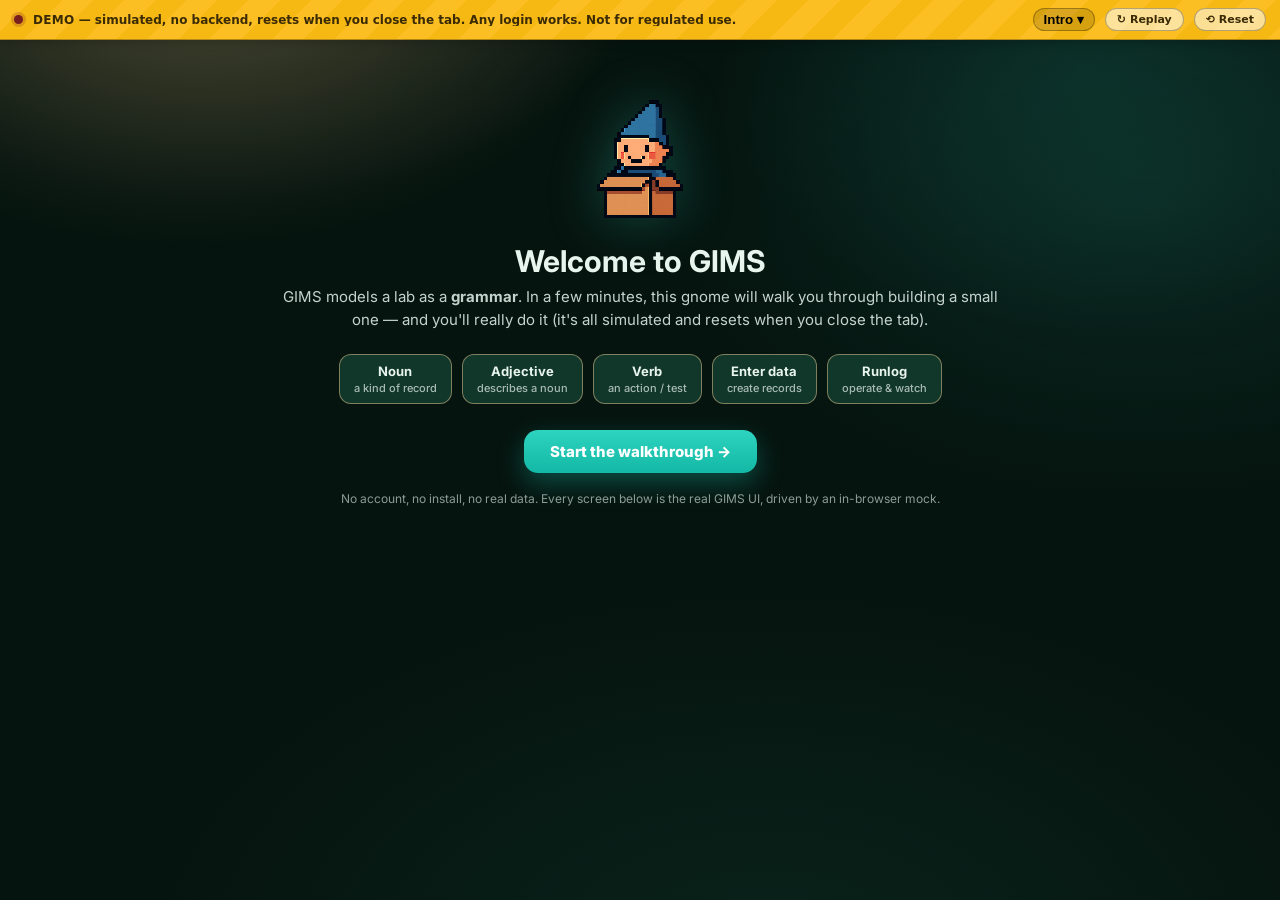
<file: index.html>
<!doctype html>
<html lang="en">
<head>
  <meta charset="utf-8" />
  <meta name="viewport" content="width=device-width, initial-scale=1" />
  <title>GIMS · Getting Started</title>
  <link rel="icon" href="/static/images/gnome.png" />
  <link rel="stylesheet" href="/static/styles/watery.css" />
  <link rel="stylesheet" href="/static/styles/components.css" />
  <link rel="stylesheet" href="/tutorial/demo.css" />
  <style>
    body { min-height: 100vh; }
    .gs-hero { max-width: 760px; margin: 6vh auto 0; padding: 0 20px; text-align: center; }
    .gs-gnome { width: 132px; height: 132px; image-rendering: pixelated;
      filter: drop-shadow(0 0 26px rgba(45, 212, 191, 0.28)); animation: gs-bob 3.6s ease-in-out infinite; }
    @keyframes gs-bob { 0%, 100% { transform: translateY(0); } 50% { transform: translateY(-7px); } }
    .gs-hero h1 { font-size: 30px; margin: 14px 0 6px; }
    .gs-hero p.lead { font-size: 15px; opacity: 0.85; line-height: 1.55; }
    .gs-grammar { display: flex; flex-wrap: wrap; gap: 10px; justify-content: center; margin: 22px 0 6px; }
    .gs-pos { padding: 8px 14px; border-radius: 12px; border: 1px solid var(--card-edge, rgba(216,189,138,.45));
      background: var(--card, rgba(255,255,255,.04)); font-weight: 700; font-size: 13px; }
    .gs-pos small { display: block; font-weight: 500; opacity: 0.7; font-size: 11px; margin-top: 2px; }
    .gs-start { margin-top: 26px; }
    .gs-start a { display: inline-block; padding: 12px 26px; border-radius: 14px; font-weight: 800; font-size: 15px;
      color: #fff; text-decoration: none; background: linear-gradient(180deg, #2dd4bf, #14b8a6);
      box-shadow: 0 10px 26px rgba(20, 184, 166, 0.35); }
    .gs-start a:hover { filter: brightness(1.06); }
    .gs-fine { margin-top: 18px; font-size: 12px; opacity: 0.6; }
  </style>
</head>
<body class="watery-bg" data-page="welcome">
  <div class="gs-hero">
    <img class="gs-gnome" src="/static/images/gnome.png" alt="GIMS gnome" />
    <h1>Welcome to GIMS</h1>
    <p class="lead">GIMS models a lab as a <b>grammar</b>. In a few minutes, this gnome will walk you
      through building a small one — and you'll really do it (it's all simulated and resets when you
      close the tab).</p>
    <div class="gs-grammar">
      <span class="gs-pos">Noun<small>a kind of record</small></span>
      <span class="gs-pos">Adjective<small>describes a noun</small></span>
      <span class="gs-pos">Verb<small>an action / test</small></span>
      <span class="gs-pos">Enter data<small>create records</small></span>
      <span class="gs-pos">Runlog<small>operate &amp; watch</small></span>
    </div>
    <div class="gs-start">
      <a href="/pages/noun_configure.html">Start the walkthrough →</a>
    </div>
    <p class="gs-fine">No account, no install, no real data. Every screen below is the real GIMS UI,
      driven by an in-browser mock.</p>
  </div>

  <div class="toasts" aria-live="polite" aria-atomic="true"></div>
  <script src="/mock/gims-mock.js"></script>
  <script defer src="/tutorial/chapters.js"></script>
</body>
</html>
</file>
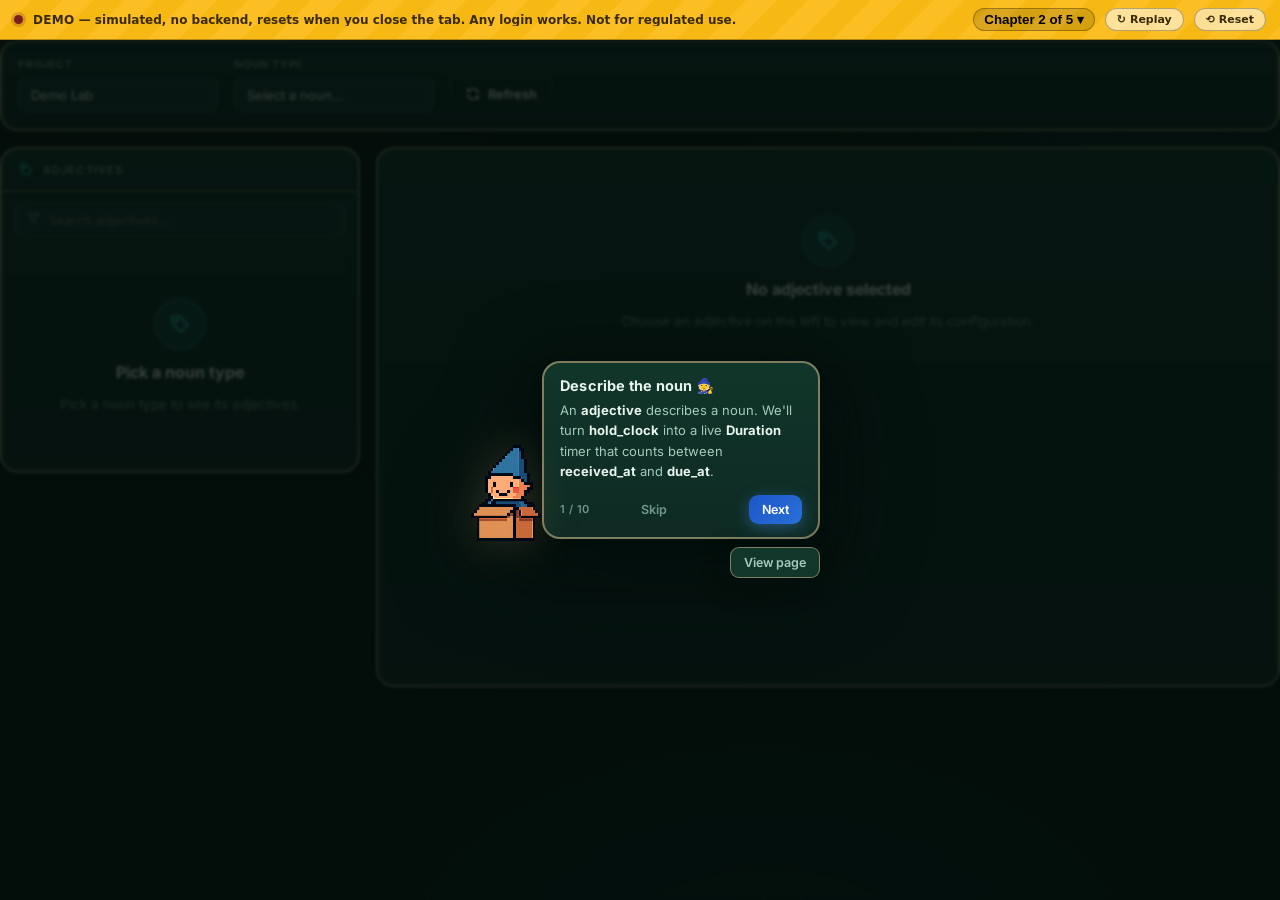
<file: pages/adjective_editor.html>
<!doctype html>
<html lang="en">
<head>
  <meta charset="utf-8" />
  <meta name="viewport" content="width=device-width, initial-scale=1" />
  <title>Add an Adjective · GIMS Getting Started</title>
  <link rel="icon" href="/static/images/gnome.png" />
  <link rel="stylesheet" href="/static/styles/watery.css" />
  <link rel="stylesheet" href="/static/styles/shell.css" />
  <link rel="stylesheet" href="/static/styles/components.css" />
  <link rel="stylesheet" href="/static/styles/adjective_editor.css" />
  <link rel="stylesheet" href="/static/lib/tour.css" />
  <link rel="stylesheet" href="/tutorial/demo.css" />
</head>
<body class="watery-bg is-authed" data-page="adjective_editor">
  <main class="shell-content" id="gims-content">
    <div id="adjective-root"></div>
  </main>
  <div id="tooltip" class="tooltip"></div>
  <div class="toasts" aria-live="polite" aria-atomic="true"></div>

  <script src="/mock/gims-mock.js"></script>
  <script defer src="/static/lib/vendor.js"></script>
  <script defer src="/static/lib/adjective_editor.js"></script>
  <script defer src="/static/lib/tour.js"></script>
  <script defer src="/tutorial/chapters.js"></script>
</body>
</html>
</file>
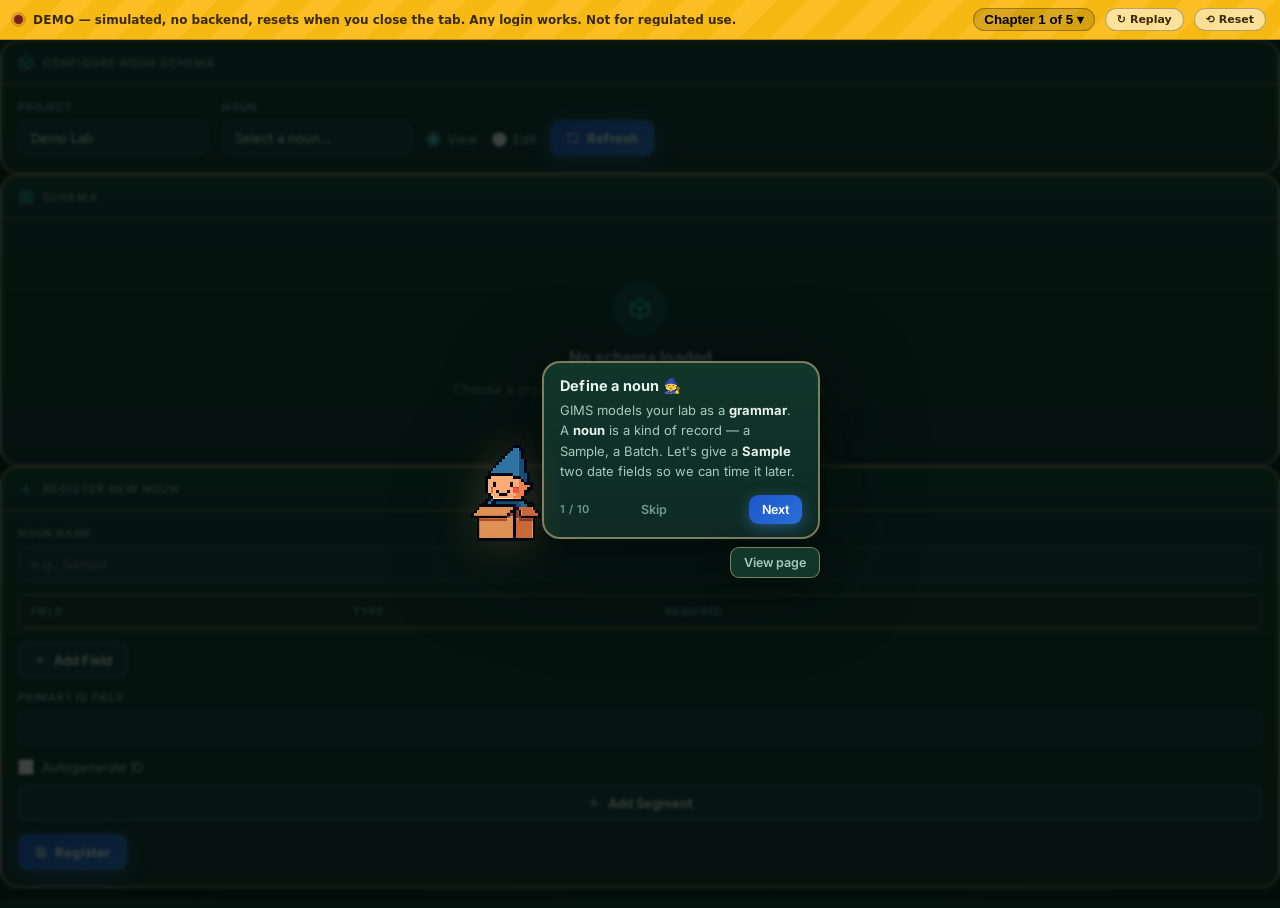
<file: pages/noun_configure.html>
<!doctype html>
<html lang="en">
<head>
  <meta charset="utf-8" />
  <meta name="viewport" content="width=device-width, initial-scale=1" />
  <title>Define a Noun · GIMS Getting Started</title>
  <link rel="icon" href="/static/images/gnome.png" />
  <link rel="stylesheet" href="/static/styles/watery.css" />
  <link rel="stylesheet" href="/static/styles/shell.css" />
  <link rel="stylesheet" href="/static/styles/components.css" />
  <link rel="stylesheet" href="/static/styles/noun_configure.css" />
  <link rel="stylesheet" href="/static/lib/tour.css" />
  <link rel="stylesheet" href="/tutorial/demo.css" />
</head>
<body class="watery-bg is-authed" data-page="noun_configure">
  <main class="shell-content" id="gims-content">
    <div id="noun-configure-root"></div>
  </main>
  <div id="tooltip" class="tooltip"></div>
  <div class="toasts" aria-live="polite" aria-atomic="true"></div>

  <!-- mock seam + GIMS stub FIRST (plain script: runs before the deferred bundles) -->
  <script src="/mock/gims-mock.js"></script>
  <!-- real GIMS bundles, prebuilt + committed -->
  <script defer src="/static/lib/vendor.js"></script>
  <script defer src="/static/lib/noun_configure.js"></script>
  <script defer src="/static/lib/tour.js"></script>
  <!-- onboarding banner + gnome chapter tour -->
  <script defer src="/tutorial/chapters.js"></script>
</body>
</html>
</file>
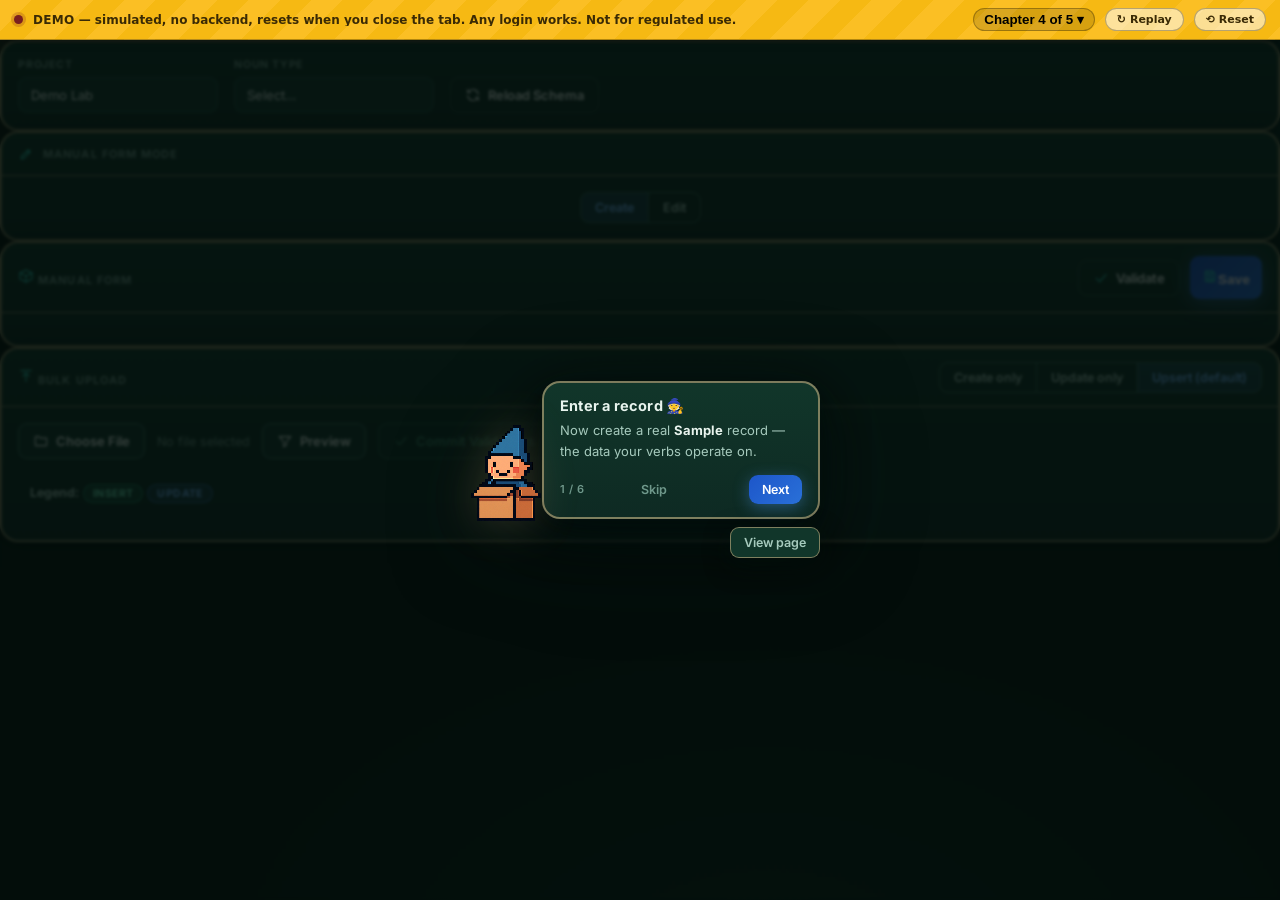
<file: pages/noun_workbench.html>
<!doctype html>
<html lang="en">
<head>
  <meta charset="utf-8" />
  <meta name="viewport" content="width=device-width, initial-scale=1" />
  <title>Enter Data · GIMS Getting Started</title>
  <link rel="icon" href="/static/images/gnome.png" />
  <link rel="stylesheet" href="/static/styles/watery.css" />
  <link rel="stylesheet" href="/static/styles/shell.css" />
  <link rel="stylesheet" href="/static/styles/components.css" />
  <link rel="stylesheet" href="/static/styles/noun_workbench.css" />
  <link rel="stylesheet" href="/static/lib/tour.css" />
  <link rel="stylesheet" href="/tutorial/demo.css" />
</head>
<body class="watery-bg is-authed" data-page="noun_workbench">
  <main class="shell-content" id="gims-content">
    <div id="noun-workbench-root"></div>
  </main>
  <div id="tooltip" class="tooltip"></div>
  <div class="toasts" aria-live="polite" aria-atomic="true"></div>

  <script src="/mock/gims-mock.js"></script>
  <script defer src="/static/lib/vendor.js"></script>
  <script defer src="/static/lib/noun_workbench.js"></script>
  <script defer src="/static/lib/tour.js"></script>
  <script defer src="/tutorial/chapters.js"></script>
</body>
</html>
</file>
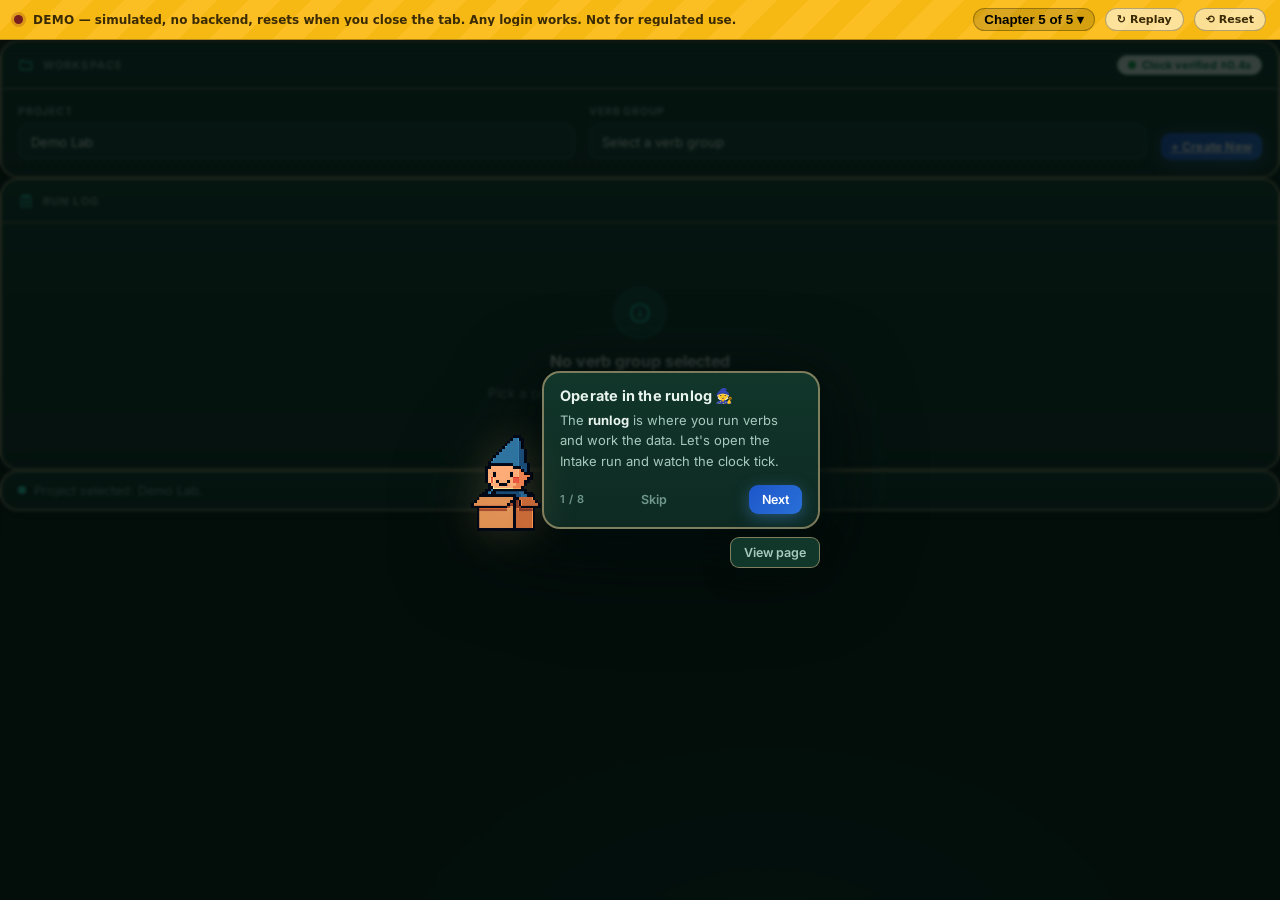
<file: pages/runlog_workbench.html>
<!doctype html>
<html lang="en">
<head>
  <meta charset="utf-8" />
  <meta name="viewport" content="width=device-width, initial-scale=1" />
  <title>Runlog · GIMS Getting Started</title>
  <link rel="icon" href="/static/images/gnome.png" />
  <link rel="stylesheet" href="/static/lib/glide-vendor.css" />
  <link rel="stylesheet" href="/static/styles/watery.css" />
  <link rel="stylesheet" href="/static/styles/shell.css" />
  <link rel="stylesheet" href="/static/styles/components.css" />
  <link rel="stylesheet" href="/static/styles/runlog_workbench.css" />
  <link rel="stylesheet" href="/static/lib/tour.css" />
  <link rel="stylesheet" href="/tutorial/demo.css" />
</head>
<body class="watery-bg is-authed" data-page="runlog_workbench">
  <main class="shell-content" id="gims-content">
    <div id="runlog-root"></div>
  </main>
  <div id="portal"></div>
  <div id="tooltip" class="tooltip"></div>
  <div class="toasts" aria-live="polite" aria-atomic="true"></div>

  <script src="/mock/gims-mock.js"></script>
  <script defer src="/static/lib/vendor.js"></script>
  <script defer src="/static/lib/glide-vendor.js"></script>
  <script defer src="/static/lib/runlog_workbench.js"></script>
  <script defer src="/static/lib/tour.js"></script>
  <script defer src="/tutorial/chapters.js"></script>
</body>
</html>
</file>
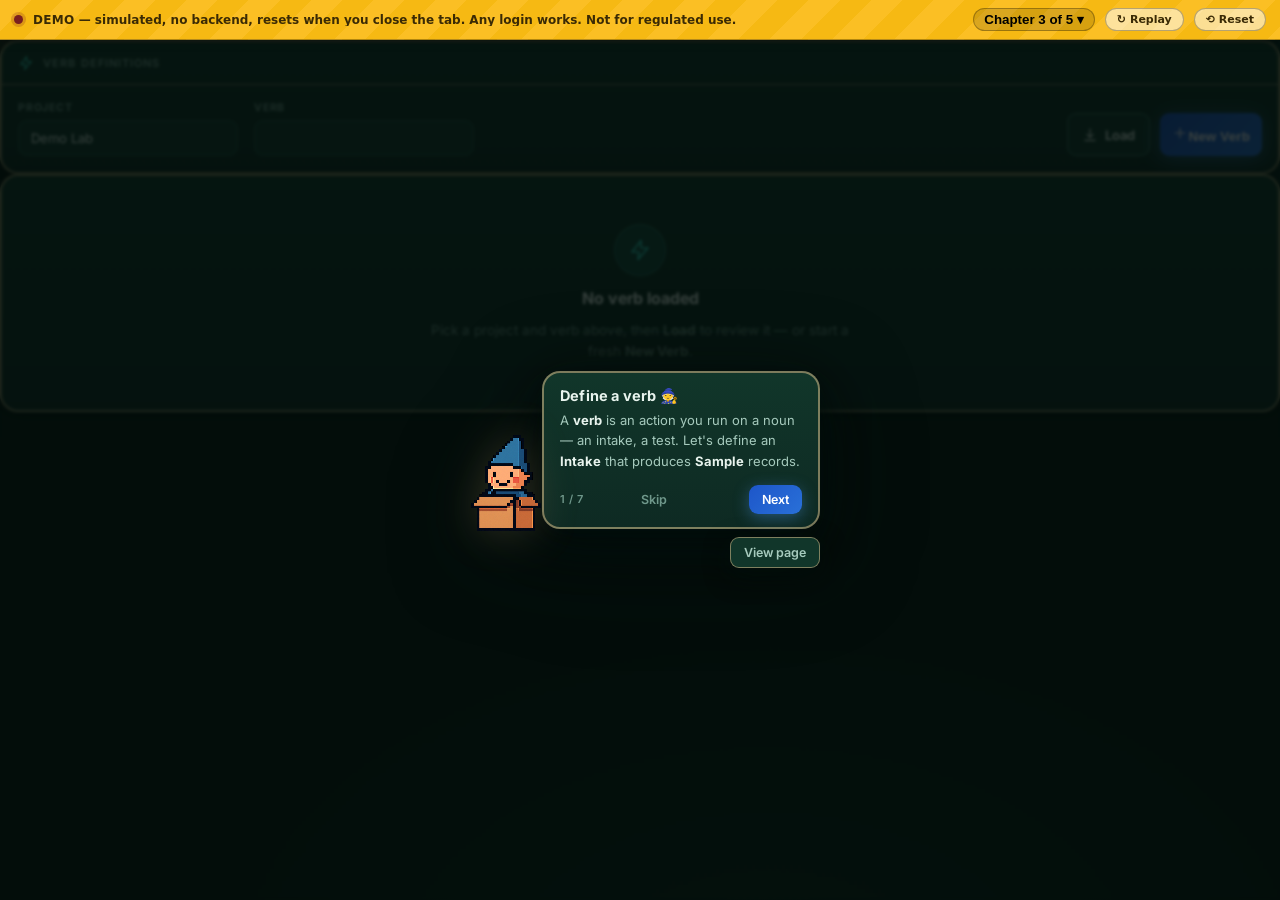
<file: pages/verb_editor.html>
<!doctype html>
<html lang="en">
<head>
  <meta charset="utf-8" />
  <meta name="viewport" content="width=device-width, initial-scale=1" />
  <title>Define a Verb · GIMS Getting Started</title>
  <link rel="icon" href="/static/images/gnome.png" />
  <link rel="stylesheet" href="/static/styles/watery.css" />
  <link rel="stylesheet" href="/static/styles/shell.css" />
  <link rel="stylesheet" href="/static/styles/components.css" />
  <link rel="stylesheet" href="/static/styles/verb_editor.css" />
  <link rel="stylesheet" href="/static/lib/tour.css" />
  <link rel="stylesheet" href="/tutorial/demo.css" />
</head>
<body class="watery-bg is-authed" data-page="verb_editor">
  <main class="shell-content" id="gims-content">
    <div id="verb-editor-root"></div>
  </main>
  <div id="tooltip" class="tooltip"></div>
  <div class="toasts" aria-live="polite" aria-atomic="true"></div>

  <script src="/mock/gims-mock.js"></script>
  <script defer src="/static/lib/vendor.js"></script>
  <script defer src="/static/lib/verb_editor.js"></script>
  <script defer src="/static/lib/tour.js"></script>
  <script defer src="/tutorial/chapters.js"></script>
</body>
</html>
</file>
<file: static/styles/watery.css>
/* ════════════════════════════════════════════════════════════════
   WATERY — GIMS house style (deep teal/green water · warm sun-shaft light
   · luminous aqua/seafoam accent · bioluminescent-green verified)
   Shared design system: :root tokens + base components + motion.
   Every GIMS page links this first, then its page-specific stylesheet.
   Recolor a :root variable, not 40 hex codes.
═══════════════════════════════════════════════════════════════════ */
@import url('https://fonts.googleapis.com/css2?family=Inter:wght@300;400;500;600;700&display=swap');

*, *::before, *::after { box-sizing: border-box; margin: 0; padding: 0; }

:root {
  /* ── surfaces (deep water) ── */
  --bg:        #06140f;
  --bg2:       #0a1f1a;
  --surface:   #0e2a23;
  --surface2:  #143a30;

  /* ── cards (green-tinted — lighter & greener than the near-black base) ── */
  --card:        #11362a;
  --card-2:      #173f2f;
  --card-border: rgba(99,224,193,0.24);        /* subtle cyan edge for small icon chips */
  --card-edge:        rgba(216,189,138,0.55);  /* TAN frame around panels/cards (sun-shaft warmth) */
  --card-edge-strong: rgba(230,203,152,0.82);  /* tan frame on hover */

  /* ── borders (seafoam hairline; tan card frames live in --card-edge) ── */
  --border:        rgba(140,230,200,0.14);
  --border2:       rgba(140,230,200,0.30);

  /* ── text (warm off-white → soft seafoam) ── */
  --text:      #e8f4ee;
  --text-mid:  #a6cabd;
  --text-soft: #6f988b;
  --text-mute: #436055;

  /* ── primary accent (luminous aqua → seafoam) — borders, focus, icons ── */
  --accent:       #2dd4bf;
  --accent-2:     #6ee7c7;
  --accent-light: rgba(45,212,191,0.14);
  --accent-glow:  rgba(45,212,191,0.32);

  /* ── action blue (the system's only blue: primary CTAs + workspace buttons) ── */
  --blue:        #4f9dff;
  --blue-2:      #74b9ff;
  --blue-deep:   #2f7fe6;
  --blue-light:  rgba(79,157,255,0.14);
  --blue-glow:   rgba(79,157,255,0.36);
  --blue-border: rgba(79,157,255,0.42);
  --blue-text:   #bcd9ff;
  --blue-cta-1:  #1d56c9;   /* CTA fill — deep enough for WCAG-AA white text */
  --blue-cta-2:  #2970d8;

  /* ── warm light (sun shafts through water) ── */
  --warm:      #f4c987;
  --warm-2:    #f0a868;
  --warm-glow: rgba(244,201,135,0.16);

  /* ── ambient light blobs (tokenized so the page glow recolors in one place) ── */
  --glow-aqua:  rgba(45,212,191,0.10);
  --glow-floor: rgba(20,90,72,0.22);

  /* ── semantic: verified (bioluminescent green), warn (amber), danger (coral) ── */
  --green: #34e0a1; --green-light: rgba(52,224,161,0.13); --green-glow: rgba(52,224,161,0.40); --green-text: #6ef0bf;
  --amber: #f6c560; --amber-light: rgba(246,197,96,0.13);
  --red:   #f0726a; --red-light: rgba(240,114,106,0.10); --red-border: rgba(240,114,106,0.32); --red-text: #f89a93;

  /* ── elevation (water-deep, faintly teal) ── */
  --shadow-sm: 0 1px 3px rgba(2,18,14,0.34), 0 1px 2px rgba(2,18,14,0.24);
  --shadow-md: 0 5px 22px rgba(2,18,14,0.46), 0 2px 7px rgba(2,18,14,0.3);
  --shadow-lg: 0 14px 44px rgba(2,14,11,0.6), 0 5px 16px rgba(2,18,14,0.4);

  --radius: 13px; --radius-sm: 9px; --radius-lg: 18px;
}

body {
  font-family: 'Inter', -apple-system, BlinkMacSystemFont, 'Segoe UI', sans-serif;
  font-size: 14px; color: var(--text); min-height: 100vh; -webkit-font-smoothing: antialiased;
  /* "Light": warm sun shaft from above + aqua mid-glow over the deep-green floor. */
  background:
    radial-gradient(ellipse 55% 45% at 18% -5%,  var(--warm-glow) 0%, transparent 60%),
    radial-gradient(ellipse 50% 50% at 85% 8%,   var(--glow-aqua) 0%, transparent 58%),
    radial-gradient(ellipse 80% 70% at 60% 108%, var(--glow-floor) 0%, transparent 60%),
    var(--bg);
  background-attachment: fixed;
}

/* slow living drift for ambient light blobs (opt-in via .watery-bg::before) */
.watery-bg { position: relative; }
.watery-bg::before {
  content: ''; position: fixed; inset: -20%; z-index: -1; pointer-events: none;
  background:
    radial-gradient(ellipse 40% 36% at 25% 12%, var(--warm-glow) 0%, transparent 62%),
    radial-gradient(ellipse 44% 40% at 78% 30%, var(--glow-aqua) 0%, transparent 62%);
  animation: drift 22s ease-in-out infinite alternate;
}

/* ── Icons (pair with the SVG <symbol> sprite; see icons.svg) ── */
.icon { width: 16px; height: 16px; fill: none; stroke: currentColor; stroke-width: 1.7;
  stroke-linecap: round; stroke-linejoin: round; flex-shrink: 0; }
.icon-lg { width: 22px; height: 22px; }

/* ════════ MOTION — "Gentle Watery" (calm, not busy) ════════ */
/* live indicator */        @keyframes pulse-dot { 0%,100% { box-shadow: 0 0 0 0 var(--green-glow); } 50% { box-shadow: 0 0 0 6px transparent; } }
/* caustic CTA sweep */     @keyframes ripple    { 0% { background-position: -200% center; } 100% { background-position: 200% center; } }
/* loading ring */          @keyframes pulse-ring{ 0% { box-shadow: 0 0 0 0 var(--accent-glow); } 70% { box-shadow: 0 0 0 8px transparent; } 100% { box-shadow: 0 0 0 0 transparent; } }
/* toast entrance */        @keyframes slide-in  { from { opacity: 0; transform: translateX(20px); } to { opacity: 1; transform: none; } }
/* panel entrance */        @keyframes rise      { from { opacity: 0; transform: translateY(9px); } to { opacity: 1; transform: translateY(0); } }
/* overlay / modal */       @keyframes fade      { from { opacity: 0; } to { opacity: 1; } }
                            @keyframes pop       { from { opacity: 0; transform: translateY(10px) scale(.97); } to { opacity: 1; transform: none; } }
/* ambient light drift */   @keyframes drift     { from { transform: translate3d(0,0,0) scale(1); } to { transform: translate3d(2.5%, 2%, 0) scale(1.06); } }

@media (prefers-reduced-motion: reduce) {
  *, *::before, *::after { animation-duration: .001ms !important; animation-iteration-count: 1 !important; }
}

/* ════════ FRAMED SURFACES — the formal Watery card ════════
   Green water body + a tan sun-shaft frame. Use these classes for ANY boxed
   surface (sections, login, menus) so the theme lives here, not hand-painted
   per page: .panel (boxed section), .w-pop (floating menu/popover),
   .icon-chip (icon tile), .count-pill (tally). Recolor a token, not 40 rules. */
.panel { background: linear-gradient(180deg, var(--card), var(--surface)); border: 2px solid var(--card-edge);
  border-radius: var(--radius-lg); box-shadow: var(--shadow-md); overflow: hidden; animation: rise .4s ease both; }
.panel.interactive { transition: border-color .2s ease, box-shadow .2s ease; }
.panel.interactive:hover { border-color: var(--card-edge-strong); box-shadow: var(--shadow-lg); }
.panel-head { display: flex; align-items: center; gap: 9px; padding: 13px 16px;
  border-bottom: 1px solid var(--card-edge); background: transparent; }
.panel-head .icon { color: var(--accent); }
.panel-title { font-size: 11px; font-weight: 700; text-transform: uppercase; letter-spacing: 1.1px; color: var(--text-soft); }
.panel-body { padding: 16px; display: flex; flex-direction: column; gap: 13px; }

/* floating framed surface (dropdown menus / popovers) */
.w-pop { background: linear-gradient(180deg, var(--card), var(--surface)); border: 2px solid var(--card-edge);
  border-radius: var(--radius-lg); box-shadow: var(--shadow-lg); animation: pop .18s cubic-bezier(.2,.9,.3,1.2); }

/* icon tile — cyan accent by default; .blue for action contexts; .round for avatars.
   Size is set by the consumer (width/height + inner .icon); colour/edge live here. */
.icon-chip { display: grid; place-items: center; flex-shrink: 0; border-radius: var(--radius-sm);
  color: var(--accent); background: var(--accent-light); border: 1px solid var(--card-border); }
.icon-chip.blue { color: var(--blue-2); background: var(--blue-light); border-color: var(--blue-border); }
.icon-chip.round { border-radius: 50%; }

/* count / tally pill */
.count-pill { font-size: 11px; font-weight: 700; color: var(--accent); background: var(--accent-light);
  border: 1px solid var(--card-border); border-radius: 99px; padding: 1px 9px; min-width: 16px; text-align: center; }

/* ════════ FIELDS ════════ */
.field { display: flex; flex-direction: column; gap: 6px; }
.field-label { font-size: 10.5px; font-weight: 700; text-transform: uppercase; letter-spacing: 0.8px;
  color: var(--text-soft); display: flex; align-items: center; gap: 5px; }
.input, .select, textarea.input { width: 100%; padding: 9px 12px; font-size: 13px; font-family: inherit;
  border: 1.5px solid var(--border); border-radius: var(--radius-sm); background: var(--surface2);
  color: var(--text); outline: none; appearance: none; transition: border-color .18s, box-shadow .18s, background .18s; }
.input:focus, .select:focus, textarea.input:focus { border-color: var(--accent); background: rgba(45,212,191,0.06); box-shadow: 0 0 0 3px var(--accent-glow); }
.input:hover:not(:focus), .select:hover:not(:focus) { border-color: var(--border2); }
textarea.input { resize: vertical; min-height: 64px; line-height: 1.5; }

/* ════════ BUTTONS ════════ */
.btn { display: inline-flex; align-items: center; justify-content: center; gap: 7px; padding: 9px 14px;
  font-size: 13px; font-weight: 600; font-family: inherit; border: 1.5px solid var(--border2);
  border-radius: var(--radius-sm); background: var(--surface2); color: var(--text); cursor: pointer;
  transition: transform .12s, box-shadow .15s, background .15s, border-color .15s, color .15s; }
.btn:hover:not(:disabled) { border-color: var(--accent); color: #fff; transform: translateY(-1px); box-shadow: 0 3px 14px var(--accent-glow); }
.btn:active:not(:disabled) { transform: translateY(0); }
.btn:disabled { opacity: 0.45; cursor: not-allowed; }
.btn.sm { padding: 6px 10px; font-size: 12px; }
.btn.ghost { background: transparent; border-color: var(--border); }
.btn.green:hover:not(:disabled) { border-color: var(--green); box-shadow: 0 3px 14px var(--green-glow); }
/* blue outline button — pairs with the blue primary on green surfaces */
.btn.blue { border-color: var(--blue-border); color: var(--blue-text); }
.btn.blue:hover:not(:disabled) { border-color: var(--blue); color: #fff; background: var(--blue-light); box-shadow: 0 3px 14px var(--blue-glow); }
/* red/danger outline button — destructive actions (delete/revoke); pages stop re-deriving it */
.btn.red { border-color: var(--red-border); color: var(--red-text); }
.btn.red:hover:not(:disabled) { border-color: var(--red); color: #fff; background: var(--red-light); box-shadow: 0 3px 14px rgba(240,114,106,0.3); }

/* primary CTA — now ACTION BLUE (aqua stays the accent for borders/focus/icons) */
.btn-primary { position: relative; overflow: hidden; color: #fff; border: none; padding: 12px;
  background: linear-gradient(135deg, var(--blue-cta-1) 0%, var(--blue-cta-2) 100%);
  box-shadow: 0 4px 20px var(--blue-glow); border-radius: var(--radius-sm); cursor: pointer; font-weight: 700;
  letter-spacing: 0.2px; }
.btn-primary::before { content: ''; position: absolute; inset: 0; opacity: 0;
  background: linear-gradient(105deg, transparent 30%, rgba(255,255,255,0.4) 50%, transparent 70%);
  background-size: 200% 100%; transition: opacity .2s; }
.btn-primary:hover:not(:disabled) { transform: translateY(-2px); box-shadow: 0 8px 30px var(--blue-glow); }
.btn-primary:hover:not(:disabled)::before { opacity: 1; animation: ripple 1.1s ease forwards; }
.btn-primary:disabled { opacity: 0.5; cursor: not-allowed; }
.btn-primary.loading { animation: pulse-ring 1.4s ease infinite; }

/* ════════ CHIPS / PILLS ════════ */
.chip { display: inline-flex; align-items: center; gap: 5px; padding: 2px 9px; border-radius: 99px;
  font-size: 10.5px; font-weight: 700; text-transform: uppercase; letter-spacing: 0.4px;
  border: 1px solid var(--border2); color: var(--text-mid); background: var(--surface2); white-space: nowrap; }
.chip.accent { color: var(--accent); border-color: rgba(45,212,191,0.4); background: var(--accent-light); }
.chip.ok { color: var(--green-text); border-color: rgba(52,224,161,0.4); background: var(--green-light); }
.chip.warn { color: var(--amber); border-color: rgba(246,197,96,0.4); background: var(--amber-light); }
.pill-live .dot { width: 8px; height: 8px; border-radius: 50%; background: var(--green); animation: pulse-dot 1.9s ease infinite; }

/* ════════ TOGGLE SWITCH (replaces native checkbox) ════════ */
.toggle { position: relative; display: inline-block; width: 34px; height: 18px; flex-shrink: 0; }
.toggle input { position: absolute; inset: 0; opacity: 0; margin: 0; cursor: pointer; z-index: 1; }
.toggle .track { position: absolute; inset: 0; background: rgba(140,230,200,0.1); border: 1px solid rgba(140,230,200,0.2);
  border-radius: 99px; transition: background .2s, border-color .2s; }
.toggle .track::after { content: ''; position: absolute; top: 2px; left: 2px; width: 12px; height: 12px;
  background: rgba(230,244,238,0.55); border-radius: 50%; transition: transform .2s, background .2s; }
.toggle input:checked + .track { background: var(--accent); border-color: var(--accent); }
.toggle input:checked + .track::after { transform: translateX(16px); background: #04211b; }

/* ════════ MODAL ════════ */
.overlay { position: fixed; inset: 0; z-index: 90; display: grid; place-items: center;
  background: rgba(3,12,9,0.7); backdrop-filter: blur(3px); animation: fade .18s ease; }
.modal { width: 460px; max-width: 92vw; background: var(--surface); border: 1px solid var(--border2);
  border-radius: var(--radius-lg); box-shadow: var(--shadow-lg); overflow: hidden; animation: pop .22s cubic-bezier(.2,.9,.3,1.2); }
.modal-head { padding: 18px 20px 6px; }
.modal-title { font-size: 17px; font-weight: 700; display: flex; align-items: center; gap: 9px; }
.modal-title .icon { color: var(--accent); }
.modal-body { padding: 14px 20px; display: flex; flex-direction: column; gap: 13px; }
.modal-foot { padding: 12px 20px 18px; display: flex; gap: 10px; justify-content: flex-end; }

/* ════════ TOASTS ════════ */
.toasts { position: fixed; bottom: 22px; right: 22px; z-index: 120; display: flex; flex-direction: column; gap: 10px; }
.toast { padding: 12px 16px; border-radius: var(--radius); font-size: 13px; font-weight: 500; background: var(--surface);
  border: 1px solid var(--border2); box-shadow: var(--shadow-lg); display: flex; align-items: center; gap: 10px;
  animation: slide-in .25s ease; max-width: 360px; }
.toast.ok { border-color: rgba(52,224,161,0.5); } .toast.ok .icon { color: var(--green-text); }
.toast.err { border-color: var(--red-border); } .toast.err .icon { color: var(--red-text); }

/* ════════ SKIN SWITCHER (theme <select>) — part of the modular theme system; lives in
   the base stylesheet so it's styled on every page that hosts it (shell + launcher). ════════ */
.theme-switch {
  display: inline-flex; align-items: center; gap: 7px; padding: 6px 10px;
  border-radius: 99px; background: var(--card); border: 1px solid var(--card-edge); color: var(--text-mid);
}
.theme-switch .icon { width: 16px; height: 16px; color: var(--accent); }
.theme-select {
  appearance: none; border: none; background: transparent; color: var(--text); font-family: inherit;
  font-size: 12.5px; font-weight: 600; cursor: pointer; outline: none;
}
.theme-select option { color: #10221c; background: #fff; }

/* ════════ SCROLLBARS ════════ */
::-webkit-scrollbar { width: 9px; height: 9px; }
::-webkit-scrollbar-thumb { background: rgba(140,230,200,0.14); border-radius: 99px; border: 2px solid transparent; background-clip: padding-box; }
::-webkit-scrollbar-thumb:hover { background: rgba(140,230,200,0.24); background-clip: padding-box; }
</file>
<file: static/styles/components.css>
/* ══════════════════════════════════════════════════════════════
   GIMS shared USABLE components (Phase 5) — styles for the React
   component lib (frontend/lib/ui.jsx; same .ui-*, .gims-state classes).
   The vanilla gims-ui.js (window.GIMSUI) was retired once every page
   went React. Watery tokens. Loaded on every shell page (after shell.css).
═══════════════════════════════════════════════════════════════ */

/* ── gridTable ───────────────────────────────────────────────── */
.ui-grid-wrap { overflow: auto; max-height: 68vh; border-radius: var(--radius-sm); }
.ui-grid { width: 100%; border-collapse: collapse; font-size: 13px; }
.ui-grid thead th {
  position: sticky; top: 0; z-index: 1; text-align: left; padding: 9px 12px; white-space: nowrap;
  font-size: 10.5px; font-weight: 700; text-transform: uppercase; letter-spacing: 0.6px;
  color: var(--text-soft); background: var(--surface); border-bottom: 1px solid var(--card-edge); user-select: none;
}
.ui-grid th.sortable { cursor: pointer; }
.ui-grid th.sortable:hover { color: var(--text); }
.ui-grid th.sorted .ui-grid-th::after { content: " ▾"; color: var(--accent); }
.ui-grid th.sorted.asc .ui-grid-th::after { content: " ▴"; }
.ui-grid td { padding: 8px 12px; border-bottom: 1px solid var(--border); color: var(--text-mid);
  max-width: 320px; overflow: hidden; text-overflow: ellipsis; white-space: nowrap; }
.ui-grid td.align-right, .ui-grid th.align-right { text-align: right; font-variant-numeric: tabular-nums; }
.ui-grid td.align-center, .ui-grid th.align-center { text-align: center; }
.ui-grid tbody tr.clickable { cursor: pointer; transition: background .12s; }
.ui-grid tbody tr.clickable:hover { background: var(--accent-light); }
.ui-grid tbody tr.selected { background: var(--blue-light); }
.ui-grid tbody tr.selected td { color: var(--text); }
.ui-grid tbody tr:focus-visible { outline: 2px solid var(--accent); outline-offset: -2px; }

/* ── statusTimeline (horizontal zones) ───────────────────────── */
.ui-timeline { display: flex; align-items: flex-start; flex-wrap: wrap; gap: 0; }
.ui-timeline-step { display: flex; flex-direction: column; align-items: center; gap: 5px; text-align: center; min-width: 84px; padding: 0 6px; }
.ui-timeline-link { flex: 1 1 16px; min-width: 16px; height: 2px; margin-top: 14px; background: var(--border2); border-radius: 2px; }
.ui-timeline-link.done { background: var(--green); }
.ui-timeline-dot { width: 30px; height: 30px; display: grid; place-items: center; border-radius: 50%;
  border: 1.5px solid var(--border2); background: var(--surface2); color: var(--text-soft); }
.ui-timeline-dot .icon { width: 15px; height: 15px; }
.ui-timeline-label { font-size: 11px; font-weight: 600; color: var(--text-mid); }
.ui-timeline-detail { font-size: 10px; color: var(--text-soft); }
.ui-timeline-step.state-done .ui-timeline-dot { border-color: var(--green); background: var(--green-light); color: var(--green-text); }
.ui-timeline-step.state-active .ui-timeline-dot { border-color: var(--accent); background: var(--accent-light); color: var(--accent); animation: pulse-ring 1.6s ease infinite; }
.ui-timeline-step.state-gate .ui-timeline-dot { border-color: var(--amber); background: var(--amber-light); color: var(--amber); }
.ui-timeline-step.state-error .ui-timeline-dot { border-color: var(--red-border); background: var(--red-light); color: var(--red-text); }
.ui-timeline-step.state-error .ui-timeline-label, .ui-timeline-step.state-error .ui-timeline-detail { color: var(--red-text); }

/* ── stepper (vertical linear) ───────────────────────────────── */
.ui-stepper { display: flex; flex-direction: column; gap: 2px; }
.ui-stepper-step { display: flex; align-items: center; gap: 9px; padding: 6px 8px; border-radius: var(--radius-sm); position: relative; }
.ui-stepper-step::before { content: ""; position: absolute; left: 19px; top: -2px; bottom: -2px; width: 2px; background: var(--border); z-index: 0; }
.ui-stepper-step:first-child::before { top: 50%; }
.ui-stepper-step:last-child::before { bottom: 50%; }
.ui-stepper-dot { width: 24px; height: 24px; display: grid; place-items: center; border-radius: 50%; flex-shrink: 0; z-index: 1;
  border: 1.5px solid var(--border2); background: var(--surface2); color: var(--text-soft); }
.ui-stepper-dot .icon { width: 13px; height: 13px; }
.ui-stepper-label { font-size: 12.5px; font-weight: 600; color: var(--text-mid); }
.ui-stepper-detail { font-size: 11px; color: var(--text-soft); margin-left: auto; }
.ui-stepper-step.state-done .ui-stepper-dot { border-color: var(--green); background: var(--green-light); color: var(--green-text); }
.ui-stepper-step.state-gate .ui-stepper-dot { border-color: var(--amber); background: var(--amber-light); color: var(--amber); }
.ui-stepper-step.state-error .ui-stepper-dot { border-color: var(--red-border); background: var(--red-light); color: var(--red-text); }

/* ── progressRing ────────────────────────────────────────────── */
.ui-ring { --p: 0; --c: var(--accent); width: 56px; height: 56px; border-radius: 50%; display: grid; place-items: center; flex-shrink: 0;
  background: radial-gradient(closest-side, var(--surface) 70%, transparent 71%),
              conic-gradient(var(--c) calc(var(--p) * 1%), var(--border) 0); }
.ui-ring.tone-ok { --c: var(--green); } .ui-ring.tone-accent { --c: var(--accent); } .ui-ring.tone-warn { --c: var(--amber); }
.ui-ring-num { font-size: 13px; font-weight: 700; color: var(--text); }

/* ── specList (key/value) ────────────────────────────────────── */
.ui-spec { display: grid; grid-template-columns: max-content 1fr; gap: 6px 16px; align-items: baseline; }
.ui-spec.compact { gap: 3px 12px; font-size: 12.5px; }
.ui-spec-k { font-size: 10.5px; font-weight: 700; text-transform: uppercase; letter-spacing: 0.6px; color: var(--text-soft); white-space: nowrap; }
.ui-spec-v { font-size: 13px; color: var(--text); display: flex; align-items: center; gap: 6px; word-break: break-word; }
.ui-spec-v.tone-ok { color: var(--green-text); } .ui-spec-v.tone-warn { color: var(--amber); }
.ui-spec-v.tone-err { color: var(--red-text); } .ui-spec-v.tone-info { color: var(--blue-2); }
.ui-spec-v.tone-mono { font-family: ui-monospace, SFMono-Regular, Menlo, Consolas, monospace; font-size: 12px; color: var(--accent-2); }
.ui-spec-copy { all: unset; cursor: pointer; color: var(--text-soft); display: inline-flex; }
.ui-spec-copy .icon { width: 13px; height: 13px; }
.ui-spec-copy:hover { color: var(--accent); }

/* ── kindBadge + entityChip ──────────────────────────────────── */
.ui-kind { font-size: 9.5px; font-weight: 700; text-transform: uppercase; letter-spacing: 0.4px; padding: 2px 7px; border-radius: 99px;
  color: var(--accent); background: var(--accent-light); border: 1px solid var(--card-border); white-space: nowrap; }
.ui-kind.kind-sample, .ui-kind.kind-noun { color: var(--blue-2); background: var(--blue-light); border-color: var(--blue-border); }
.ui-kind.kind-run, .ui-kind.kind-verb { color: var(--warm); background: var(--warm-glow); border-color: rgba(244,201,135,0.4); }
.ui-entity { display: inline-flex; align-items: center; gap: 7px; padding: 3px 8px; border-radius: 99px; text-decoration: none;
  background: var(--surface2); border: 1px solid var(--border2); color: var(--text-mid); font-size: 12px; max-width: 100%; }
.ui-entity.linked { cursor: pointer; transition: border-color .15s, color .15s, background .15s; }
.ui-entity.linked:hover { border-color: var(--accent); color: var(--text); background: var(--accent-light); }
.ui-entity-label { overflow: hidden; text-overflow: ellipsis; white-space: nowrap; font-family: ui-monospace, Menlo, Consolas, monospace; font-size: 11.5px; }
.ui-entity-go { display: inline-flex; opacity: 0; transition: opacity .15s; }
.ui-entity-go .icon { width: 13px; height: 13px; }
.ui-entity.linked:hover .ui-entity-go { opacity: 1; }
.ui-entity-list { display: flex; flex-wrap: wrap; gap: 6px; }

/* ══════════════════════════════════════════════════════════════
   Phase 5.2 interaction components — multiSelect / transferList / matrixEditor
   ══════════════════════════════════════════════════════════════ */

/* ── shared: search box, link buttons, chip-x ────────────────── */
.ui-search { position: relative; display: flex; align-items: center; }
.ui-search-i { position: absolute; left: 9px; display: inline-flex; color: var(--text-soft); pointer-events: none; }
.ui-search-i .icon { width: 14px; height: 14px; }
.ui-search-input.input { padding-left: 30px; width: 100%; }
.ui-link-btn { all: unset; cursor: pointer; font-size: 11.5px; font-weight: 600; color: var(--accent); padding: 2px 4px; border-radius: 5px; }
.ui-link-btn:hover { color: var(--text); text-decoration: underline; }
.ui-link-btn:focus-visible { outline: 2px solid var(--accent); outline-offset: 1px; }
.ui-chip-x { all: unset; cursor: pointer; display: inline-flex; color: var(--text-soft); border-radius: 50%; }
.ui-chip-x .icon { width: 12px; height: 12px; }
.ui-chip-x:hover { color: var(--red-text); }
.ui-ms-empty, .ui-mx-empty { padding: 14px; text-align: center; font-size: 12.5px; color: var(--text-soft); }
.ui-ms-group { font-size: 10px; font-weight: 700; text-transform: uppercase; letter-spacing: 0.6px; color: var(--text-soft);
  padding: 7px 10px 3px; position: sticky; top: 0; background: var(--surface); z-index: 1; }

/* ── multiSelect ─────────────────────────────────────────────── */
.ui-ms { display: flex; flex-direction: column; gap: 8px; }
.ui-ms-tools { display: flex; gap: 10px; }
.ui-ms-chips { display: flex; flex-wrap: wrap; gap: 6px; min-height: 10px; }
.ui-ms-none { font-size: 12px; color: var(--text-soft); font-style: italic; }
.ui-ms-chip { display: inline-flex; align-items: center; gap: 6px; padding: 3px 6px 3px 10px; border-radius: 99px; font-size: 12px;
  color: var(--blue-2); background: var(--blue-light); border: 1px solid var(--blue-border); }
.ui-ms-list { border: 1px solid var(--border2); border-radius: var(--radius-sm); background: var(--surface); max-height: 280px; overflow: auto; }
.ui-ms-opt { display: flex; align-items: center; gap: 9px; padding: 6px 11px; cursor: pointer; font-size: 13px; color: var(--text-mid); }
.ui-ms-opt:hover { background: var(--accent-light); color: var(--text); }
.ui-ms-opt input { accent-color: var(--accent); width: 15px; height: 15px; flex-shrink: 0; }
.ui-ms-opt-label { overflow: hidden; text-overflow: ellipsis; white-space: nowrap; }

/* ── transferList ────────────────────────────────────────────── */
.ui-tl { display: grid; grid-template-columns: 1fr auto 1fr; gap: 12px; align-items: stretch; }
.ui-tl-pane { display: flex; flex-direction: column; gap: 8px; border: 1px solid var(--border2); border-radius: var(--radius-sm);
  background: var(--surface); padding: 10px; min-width: 0; }
.ui-tl-head { display: flex; align-items: center; justify-content: space-between; gap: 8px; }
.ui-tl-title { font-size: 11px; font-weight: 700; text-transform: uppercase; letter-spacing: 0.6px; color: var(--text-soft); }
.ui-tl-list { display: flex; flex-direction: column; gap: 2px; max-height: 300px; overflow: auto; }
.ui-tl-item { all: unset; box-sizing: border-box; cursor: pointer; display: flex; align-items: center; gap: 8px; width: 100%;
  padding: 6px 9px; border-radius: 6px; font-size: 13px; color: var(--text-mid); }
.ui-tl-item:hover { background: var(--accent-light); color: var(--text); }
.ui-tl-item:focus-visible { outline: 2px solid var(--accent); outline-offset: -2px; }
.ui-tl-item-go { display: inline-flex; color: var(--text-soft); flex-shrink: 0; }
.ui-tl-item-go .icon { width: 13px; height: 13px; }
.ui-tl-item:hover .ui-tl-item-go { color: var(--accent); }
.ui-tl-item-label { overflow: hidden; text-overflow: ellipsis; white-space: nowrap; }
.ui-tl-mid { display: flex; flex-direction: column; justify-content: center; gap: 8px; }
.ui-tl-allbtn { padding: 7px 9px; }
.ui-tl-allbtn .icon { width: 15px; height: 15px; }
.ui-tl-allbtn.flip .icon { transform: rotate(180deg); }

/* ── matrixEditor ────────────────────────────────────────────── */
.ui-mx { display: flex; flex-direction: column; gap: 8px; }
.ui-mx-wrap { overflow: auto; max-height: 70vh; border: 1px solid var(--border2); border-radius: var(--radius-sm); }
.ui-mx-table { border-collapse: separate; border-spacing: 0; font-size: 12.5px; }
.ui-mx-table th, .ui-mx-table td { border-bottom: 1px solid var(--border); border-right: 1px solid var(--border); }
.ui-mx-corner { position: sticky; left: 0; z-index: 4; background: var(--surface2); }
.ui-mx-grouprow th { position: sticky; top: 0; z-index: 3; background: var(--surface2); }
.ui-mx-grouph { padding: 0; text-align: center; }
.ui-mx-grouph.collapsed { background: var(--card-2); }
.ui-mx-grouptoggle { all: unset; cursor: pointer; display: inline-flex; align-items: center; gap: 6px; justify-content: center;
  padding: 6px 10px; width: 100%; box-sizing: border-box; font-size: 10.5px; font-weight: 700; text-transform: uppercase;
  letter-spacing: 0.5px; color: var(--accent); }
.ui-mx-grouptoggle:hover { color: var(--text); }
.ui-mx-caret { display: inline-flex; } .ui-mx-caret .icon { width: 12px; height: 12px; }
.ui-mx-colrow th { position: sticky; z-index: 3; background: var(--surface); top: 0; }
.ui-mx-table thead + tr.ui-mx-colrow th, .ui-mx-grouprow + .ui-mx-colrow th { top: 31px; }
.ui-mx-colh { padding: 0; vertical-align: bottom; }
.ui-mx-colbtn { all: unset; cursor: pointer; display: block; padding: 8px 6px; min-width: 64px; max-width: 120px; text-align: center;
  color: var(--text-mid); font-weight: 600; }
.ui-mx-colbtn:hover { color: var(--accent); background: var(--accent-light); }
.ui-mx-colh-label { display: block; overflow: hidden; text-overflow: ellipsis; white-space: nowrap; }
.ui-mx-rowhead-h { z-index: 5 !important; }
.ui-mx-rowhead { position: sticky; left: 0; z-index: 2; background: var(--surface); text-align: left; }
.ui-mx-rowbtn { all: unset; cursor: pointer; display: flex; align-items: center; gap: 7px; justify-content: space-between;
  padding: 7px 11px; min-width: 150px; max-width: 260px; color: var(--text); font-weight: 600; }
.ui-mx-rowbtn:hover { color: var(--accent); }
.ui-mx-rowhead-label { overflow: hidden; text-overflow: ellipsis; white-space: nowrap; }
.ui-mx-cell { text-align: center; padding: 5px 8px; }
.ui-mx-cell input { accent-color: var(--accent); width: 15px; height: 15px; cursor: pointer; }
.ui-mx-table tbody tr:hover .ui-mx-rowhead { background: var(--accent-light); }
.ui-mx-table tbody tr:hover td { background: rgba(45,212,191,0.05); }

/* matrixEditor — editable rows (request-label grids) */
.ui-mx-rowedit-wrap { display: flex; align-items: center; gap: 6px; padding: 4px 8px; min-width: 180px; max-width: 280px; }
.ui-mx-rowedit.input { padding: 4px 8px; font-size: 12.5px; font-weight: 600; height: auto; flex: 1 1 auto; min-width: 0; }
.ui-mx-rowdel { all: unset; cursor: pointer; display: inline-flex; color: var(--text-soft); flex-shrink: 0; border-radius: 5px; padding: 2px; }
.ui-mx-rowdel .icon { width: 14px; height: 14px; }
.ui-mx-rowdel:hover { color: var(--red-text); }
.ui-mx-addrow { display: flex; align-items: center; gap: 8px; }
.ui-mx-addinput.input { max-width: 280px; }
.ui-mx-addicon { display: inline-flex; } .ui-mx-addicon .icon { width: 14px; height: 14px; }
</file>
<file: tutorial/demo.css>
/* demo.css — the loud "this is a simulation" layer + chapter chrome. Additive only. */
:root { --demo-banner-h: 40px; }
body { padding-top: var(--demo-banner-h) !important; }

.demo-banner {
  position: fixed; top: 0; left: 0; right: 0; height: var(--demo-banner-h); z-index: 9000;
  display: flex; align-items: center; gap: 10px; padding: 0 14px;
  font: 600 12px/1 system-ui, -apple-system, sans-serif; color: #3a2a05;
  background: repeating-linear-gradient(135deg, #fbbf24 0 22px, #f6b913 22px 44px);
  border-bottom: 1px solid rgba(0, 0, 0, 0.28); box-shadow: 0 1px 10px rgba(0, 0, 0, 0.25);
}
.demo-banner b { font-weight: 800; letter-spacing: 0.3px; }
.demo-dot {
  width: 9px; height: 9px; border-radius: 50%; background: #7a1f1f;
  box-shadow: 0 0 0 3px rgba(122, 31, 31, 0.22); animation: demo-blink 1.8s ease infinite; flex: none;
}
@keyframes demo-blink { 0%, 100% { opacity: 1; } 50% { opacity: 0.32; } }
.demo-text { white-space: nowrap; overflow: hidden; text-overflow: ellipsis; }
.demo-grow { flex: 1 1 auto; }
.demo-chip {
  font-weight: 700; padding: 3px 10px; border-radius: 999px;
  background: rgba(0, 0, 0, 0.13); white-space: nowrap;
}
.demo-btn {
  font: 700 11px/1 system-ui; color: #3a2a05; background: rgba(255, 255, 255, 0.55);
  border: 1px solid rgba(0, 0, 0, 0.28); border-radius: 999px; padding: 5px 11px; cursor: pointer;
}
.demo-btn:hover { background: rgba(255, 255, 255, 0.9); }

/* chapter-picker chip (a button) + its dropdown */
.demo-chip-btn { cursor: pointer; border: 1px solid rgba(0, 0, 0, 0.28); }
.demo-chip-btn:hover { background: rgba(0, 0, 0, 0.2); }

.demo-menu {
  position: fixed; z-index: 9500; display: none; width: 300px; max-width: 92vw;
  background: #0e2a23; color: #e8f4ee; border: 1px solid rgba(216, 189, 138, 0.42);
  border-radius: 12px; box-shadow: 0 18px 50px rgba(2, 14, 11, 0.6); overflow: hidden;
  font: 500 13px/1.4 system-ui, -apple-system, sans-serif;
}
.demo-menu.open { display: block; }
.demo-menu-head {
  padding: 9px 14px; font-weight: 800; font-size: 10.5px; letter-spacing: 0.7px;
  text-transform: uppercase; color: #8fb9ab; border-bottom: 1px solid rgba(255, 255, 255, 0.07);
}
.demo-menu-item { display: flex; gap: 11px; align-items: flex-start; padding: 10px 14px; text-decoration: none; color: inherit; cursor: pointer; }
.demo-menu-item:hover { background: rgba(45, 212, 191, 0.1); }
.demo-menu-item.current { background: rgba(45, 212, 191, 0.16); }
.demo-menu-item.disabled { opacity: 0.5; cursor: default; }
.demo-menu-item.disabled:hover { background: none; }
.demo-menu-num {
  flex: 0 0 22px; height: 22px; border-radius: 50%; background: rgba(255, 255, 255, 0.09);
  display: grid; place-items: center; font-weight: 700; font-size: 12px; color: #cfe7df; margin-top: 1px;
}
.demo-menu-item.current .demo-menu-num { background: #2dd4bf; color: #06231c; }
.demo-menu-body { display: flex; flex-direction: column; gap: 1px; }
.demo-menu-name { font-weight: 700; }
.demo-menu-name em { font-weight: 600; font-style: normal; opacity: 0.7; font-size: 11px; }
.demo-menu-desc { font-size: 11.5px; opacity: 0.72; line-height: 1.35; }

@media (max-width: 720px) { .demo-text { display: none; } }
</file>
<file: static/styles/shell.css>
/* ══════════════════════════════════════════════════════════════
   GIMS App Shell — Watery v2 (deep water · tan sun-shaft frames · blue actions)
   The reusable chrome every UI page renders inside: section rail (workspace nav),
   header (title + profile chip), first-class login card, content slot, toasts.
   Injected server-side by core/orchestration/page_node.py (shell=True).
   Colours/components come from watery.css; this file is layout + shell structure.
   The launcher keeps its own launcher.css (it predates this and adds sections).
═══════════════════════════════════════════════════════════════ */

:root { --rail-w: 244px; }

body { min-height: 100vh; }
[hidden] { display: none !important; }

/* richer 3-blob ambient drift (matches the launcher) */
body.watery-bg::before {
  content: ''; position: fixed; inset: -25%; z-index: -1; pointer-events: none;
  background:
    radial-gradient(ellipse 38% 34% at 16% 8%,  var(--warm-glow) 0%, transparent 62%),
    radial-gradient(ellipse 40% 38% at 88% 22%, var(--glow-aqua) 0%, transparent 62%),
    radial-gradient(ellipse 50% 42% at 60% 112%, var(--blue-light) 0%, transparent 60%);
  animation: drift 24s ease-in-out infinite alternate;
}

/* userchip replaces the floating State Dock on watery shell pages */
body.watery-bg #state-dock { display: none !important; }

/* ════════ App shell grid ════════ */
.app-shell { display: grid; grid-template-columns: var(--rail-w) minmax(0, 1fr); min-height: 100vh; }
body.is-anon .app-shell,
body.is-loading .app-shell { grid-template-columns: minmax(0, 1fr); }

/* ════════ State visibility (driven by /login/inject.js body classes) ════════ */
.userchip      { display: none; }
.auth-loading  { display: none; }
#gims-login    { display: none; }
.shell-content { display: none; }
.shell-help    { display: none; }
body.is-loading .auth-loading { display: flex; }
body.is-anon    #gims-login   { display: block; }
body.is-authed  .shell-content{ display: flex; flex-direction: column; gap: 18px; }
body.is-authed  .userchip     { display: block; }
body.is-authed  .shell-help   { display: inline-flex; }
body.is-anon    .rail,
body.is-loading .rail         { display: none; }

/* ════════ Section rail (workspace navigator) ════════ */
.rail {
  position: sticky; top: 0; align-self: start; height: 100vh; overflow-y: auto;
  display: flex; flex-direction: column; gap: 2px; padding: 18px 14px;
  border-right: 1px solid var(--card-edge);
  background:
    radial-gradient(120% 30% at 12% 0%,  var(--warm-glow) 0%, transparent 60%),
    radial-gradient(100% 36% at 60% 102%, var(--glow-aqua) 0%, transparent 70%),
    linear-gradient(180deg, var(--bg2), var(--bg));
}
.rail-brand { display: flex; align-items: center; gap: 11px; padding: 4px 8px 16px; text-decoration: none; }
.rail-brand-mark { width: 36px; height: 36px; }
.rail-brand-mark .icon { width: 21px; height: 21px; filter: drop-shadow(0 0 6px var(--accent-glow)); }
.rail-brand-text {
  font-weight: 700; font-size: 17px; letter-spacing: 0.5px;
  background: linear-gradient(100deg, var(--text), var(--accent-2));
  -webkit-background-clip: text; background-clip: text; -webkit-text-fill-color: transparent;
}
.rail-nav { display: flex; flex-direction: column; gap: 2px; }
.rail-group-label {
  font-size: 9.5px; font-weight: 700; text-transform: uppercase; letter-spacing: 1.4px;
  color: var(--text-mute); padding: 13px 10px 5px;
}
.rail-link {
  display: flex; align-items: center; gap: 10px; padding: 7px 10px; border-radius: var(--radius-sm);
  color: var(--text-mid); text-decoration: none; font-weight: 600; font-size: 12.5px;
  border: 1px solid transparent; transition: background .15s, color .15s, border-color .15s;
}
.rail-link-icon { width: 26px; height: 26px; }
.rail-link-icon .icon { width: 14px; height: 14px; }
.rail-link-text { flex: 1; min-width: 0; overflow: hidden; text-overflow: ellipsis; white-space: nowrap; }
.rail-link:hover { background: var(--surface); color: var(--text); border-color: var(--border2); }
.rail-link.active {
  color: var(--text); border-color: var(--card-edge);
  background: linear-gradient(180deg, var(--card), var(--surface));
  box-shadow: inset 3px 0 0 var(--accent), var(--shadow-sm);
}
.rail-link.active .rail-link-icon { color: var(--accent); }
.rail-foot { margin-top: auto; padding-top: 14px; display: flex; flex-direction: column; gap: 2px; }

/* ════════ Main column ════════ */
.app-main { width: 100%; max-width: 1180px; margin: 0 auto; padding: clamp(20px, 3vw, 38px); }

/* ── Header ── */
.shell-header {
  display: flex; align-items: center; gap: 18px; margin-bottom: 24px; padding-bottom: 20px;
  border-bottom: 1px solid var(--card-edge);
}
.shell-head-text { display: flex; flex-direction: column; gap: 4px; min-width: 0; }
.shell-kicker {
  font-size: 10.5px; font-weight: 700; letter-spacing: 2.2px; text-transform: uppercase; color: var(--accent);
  display: flex; align-items: center; gap: 9px;
}
.shell-kicker::before { content: ''; width: 18px; height: 2px; border-radius: 2px; background: linear-gradient(90deg, var(--accent), transparent); }
.shell-title {
  font-size: clamp(1.5rem, 2.4vw, 2.05rem); font-weight: 700; line-height: 1.04; letter-spacing: -0.5px;
  background: linear-gradient(100deg, var(--text) 14%, var(--accent-2) 56%, var(--blue-2) 96%);
  -webkit-background-clip: text; background-clip: text; -webkit-text-fill-color: transparent;
}
.shell-head-actions { margin-left: auto; display: flex; align-items: center; gap: 10px; flex-shrink: 0; align-self: flex-start; }
.shell-help {
  display: inline-flex; align-items: center; justify-content: center; width: 36px; height: 36px; cursor: pointer;
  border-radius: 50%; background: var(--card); border: 1px solid var(--card-edge); color: var(--text-mid);
  transition: border-color .15s, color .15s, box-shadow .15s;
}
.shell-help:hover { border-color: var(--card-edge-strong); color: var(--text); box-shadow: 0 3px 14px var(--accent-glow); }
.shell-help .icon { width: 18px; height: 18px; }

/* ── Profile chip (same DOM contract as the launcher) ── */
.userchip { position: relative; flex-shrink: 0; }
.userchip-btn {
  display: flex; align-items: center; gap: 10px; padding: 6px 12px 6px 7px; cursor: pointer;
  border-radius: 99px; background: var(--card); border: 1px solid var(--card-edge); color: var(--text);
  font-family: inherit; transition: border-color .15s, box-shadow .15s, background .15s;
}
.userchip-btn:hover { border-color: var(--card-edge-strong); box-shadow: 0 3px 14px var(--accent-glow); }
.userchip-avatar { width: 30px; height: 30px; }
.userchip-avatar .icon { width: 17px; height: 17px; }
.userchip-avatar.lg { width: 42px; height: 42px; }
.userchip-avatar.lg .icon { width: 23px; height: 23px; }
.userchip-meta { display: flex; flex-direction: column; line-height: 1.2; text-align: left; }
.userchip-name { font-size: 13px; font-weight: 700; }
.userchip-sub  { font-size: 11px; color: var(--text-mid); }
.userchip-caret { width: 15px; height: 15px; color: var(--text-soft); transition: transform .2s; }
.userchip-btn[aria-expanded="true"] .userchip-caret { transform: rotate(180deg); }
.userchip-menu {
  position: absolute; right: 0; top: calc(100% + 8px); width: 300px; z-index: 60;
  display: flex; flex-direction: column; gap: 12px; padding: 14px;
}
.userchip-id { display: flex; align-items: center; gap: 12px; }
.userchip-id-text { display: flex; flex-direction: column; min-width: 0; }
.userchip-email { font-size: 12px; color: var(--text-soft); word-break: break-all; }
.userchip-badges { display: flex; flex-wrap: wrap; gap: 6px; }
.userchip-badges:empty { display: none; }
.userchip-kv {
  display: flex; justify-content: space-between; gap: 10px; font-size: 12px; color: var(--text-mid);
  border-top: 1px solid var(--card-edge); padding-top: 11px;
}
.userchip-kv span:last-child { color: var(--text); text-align: right; }
.userchip-menu-foot { display: flex; gap: 8px; }
.userchip-menu-foot .btn { flex: 1; }

/* ── Loading shim ── */
.auth-loading { align-items: center; gap: 11px; color: var(--text-soft); font-size: 14px; padding: 56px 4px; }
.auth-loading-dot { width: 10px; height: 10px; border-radius: 50%; background: var(--accent); animation: pulse-dot 1.6s ease infinite; }

/* ════════ Login card (same DOM contract as the launcher) ════════ */
.auth-card { max-width: 440px; margin: 4vh auto 0; padding: 26px; position: relative; }
.auth-card::before { content: ''; position: absolute; inset: 0 0 auto 0; height: 3px; background: linear-gradient(90deg, var(--warm-2), var(--warm)); opacity: 0.9; }
.auth-head { display: flex; align-items: center; gap: 14px; margin-bottom: 20px; }
.auth-mark { width: 46px; height: 46px; box-shadow: inset 0 0 18px var(--accent-light); }
.auth-mark .icon { width: 24px; height: 24px; }
.auth-title { font-size: 19px; font-weight: 700; }
.auth-sub { font-size: 13px; color: var(--text-mid); margin-top: 2px; }
.auth-form { display: flex; flex-direction: column; gap: 14px; }
.auth-submit { width: 100%; margin-top: 4px; }
.auth-msg { font-size: 12.5px; line-height: 1.45; padding: 9px 12px; border-radius: var(--radius-sm); }
.auth-msg.err { color: var(--red-text); background: var(--red-light); border: 1px solid var(--red-border); }
.auth-msg.ok  { color: var(--green-text); background: var(--green-light); border: 1px solid rgba(52,224,161,0.4); }
.auth-foot { margin-top: 16px; text-align: center; font-size: 13px; color: var(--text-soft); }
.auth-switch { all: unset; cursor: pointer; color: var(--blue-text); font-weight: 700; border-radius: 4px; }
.auth-switch:hover { color: var(--blue-2); text-decoration: underline; }
.auth-switch:focus-visible { outline: 2px solid var(--accent); outline-offset: 3px; }

/* ════════ Content slot ════════ */
/* visibility is driven by the body.is-* state rules above (hidden until is-authed);
   this only adds the entrance motion so it doesn't re-declare `display` and unhide it. */
body.is-authed .shell-content { animation: rise .4s ease both; }

/* ════════ Canonical states (rendered by gims.js renderEmpty/Loading/Error) ════════ */
.gims-state {
  display: flex; flex-direction: column; align-items: center; justify-content: center; gap: 12px;
  text-align: center; padding: 48px 20px; color: var(--text-soft);
}
.gims-state-mark { width: 52px; height: 52px; }
.gims-state-mark .icon { width: 24px; height: 24px; }
.gims-state.is-error .gims-state-mark { color: var(--red-text); background: var(--red-light); border-color: var(--red-border); }
.gims-state-title { color: var(--text); font-size: 16px; font-weight: 700; }
.gims-state-msg { max-width: 440px; font-size: 13.5px; line-height: 1.55; }
.gims-spinner {
  width: 30px; height: 30px; border-radius: 50%; border: 3px solid var(--border2);
  border-top-color: var(--accent); animation: spin .8s linear infinite;
}
@keyframes spin { to { transform: rotate(360deg); } }

/* ════════ Tooltip ════════ */
.tooltip {
  position: absolute; max-width: 270px; padding: 9px 12px; z-index: 1000; pointer-events: none;
  font-size: 12.5px; line-height: 1.45; color: var(--text); background: var(--surface);
  border: 1px solid var(--accent); border-radius: var(--radius-sm); box-shadow: var(--shadow-lg);
  opacity: 0; transition: opacity .18s ease;
}

/* ════════ Responsive ════════ */
@media (max-width: 880px) {
  .app-shell { grid-template-columns: minmax(0, 1fr); }
  body.is-authed .rail { display: flex; }
  .rail {
    position: static; height: auto; overflow: visible; flex-direction: row; flex-wrap: wrap;
    align-items: center; gap: 6px; border-right: none; border-bottom: 1px solid var(--card-edge);
  }
  .rail-brand { padding: 4px 8px; }
  .rail-group-label { display: none; }
  .rail-nav { flex-direction: row; flex-wrap: wrap; gap: 6px; }
  .rail-link { padding: 6px 10px; }
  .rail-link-text { display: none; }
  .rail-foot { margin: 0; flex-direction: row; }
  .shell-header { flex-wrap: wrap; }
}
@media (max-width: 560px) {
  .userchip-meta { display: none; }
  .userchip-menu { width: min(86vw, 300px); }
}
</file>
<file: static/styles/adjective_editor.css>
/* Adjective Editor — Phase 5.2 usability redesign (Watery tokens; no bespoke :root).
   Master/detail: searchable adjective list + register-new on the left, the selected
   adjective's component-based editor on the right. */

/* ── toolbar ─────────────────────────────────────────────────── */
.ae-toolbar { margin-bottom: 16px; }
.ae-toolbar-row { display: flex; flex-direction: row; align-items: flex-end; gap: 16px; flex-wrap: wrap; }
.ae-field { min-width: 200px; }
.ae-refresh { margin-bottom: 1px; }
.ae-status { margin-left: auto; font-size: 12.5px; color: var(--text-soft); align-self: center; }
.ae-status[data-kind="ok"] { color: var(--green-text); }
.ae-status[data-kind="err"] { color: var(--red-text); }

/* ── master/detail grid ──────────────────────────────────────── */
.ae-main { display: grid; grid-template-columns: minmax(280px, 360px) 1fr; gap: 16px; align-items: start; }
.ae-list-panel { display: flex; flex-direction: column; max-height: 80vh; }
.ae-detail-panel { min-height: 60vh; }

/* ── left: search + adjective list ───────────────────────────── */
.ae-list-search { position: relative; padding: 10px 14px 4px; }
.ae-search-i { position: absolute; left: 24px; top: 18px; width: 15px; height: 15px; color: var(--text-soft); pointer-events: none; }
.ae-list-search .input { padding-left: 32px; }
.ae-list { display: flex; flex-direction: column; gap: 4px; padding: 8px 12px; overflow: auto; flex: 1 1 auto; }
.ae-adj { all: unset; cursor: pointer; box-sizing: border-box; display: flex; align-items: center; justify-content: space-between;
  gap: 10px; padding: 9px 12px; border-radius: var(--radius-sm); border: 1px solid transparent; background: var(--surface); }
.ae-adj:hover { background: var(--accent-light); border-color: var(--card-border); }
.ae-adj.selected { background: var(--blue-light); border-color: var(--blue-border); }
.ae-adj:focus-visible { outline: 2px solid var(--accent); outline-offset: 1px; }
.ae-adj-name { font-size: 13.5px; font-weight: 600; color: var(--text); overflow: hidden; text-overflow: ellipsis; white-space: nowrap; }
.ae-adj.selected .ae-adj-name { color: var(--text); }
.ae-adj-class { font-size: 9.5px; font-weight: 700; text-transform: uppercase; letter-spacing: 0.4px; padding: 2px 7px; border-radius: 99px;
  color: var(--accent); background: var(--accent-light); border: 1px solid var(--card-border); white-space: nowrap; flex-shrink: 0; }

/* ── left: register new ──────────────────────────────────────── */
.ae-register { border-top: 1px solid var(--border); padding: 12px; margin-top: auto; }
.ae-register:empty { display: none; }
.ae-register-head { display: flex; align-items: center; gap: 7px; margin-bottom: 8px; }
.ae-register-icon { display: inline-flex; color: var(--accent); } .ae-register-icon .icon { width: 15px; height: 15px; }
.ae-register-title { font-size: 11px; font-weight: 700; text-transform: uppercase; letter-spacing: 0.6px; color: var(--text-soft); }
.ae-register-row { display: grid; grid-template-columns: 1fr auto auto; gap: 8px; align-items: center; margin-bottom: 6px; }
.ae-register-field { font-size: 13px; color: var(--text-mid); overflow: hidden; text-overflow: ellipsis; white-space: nowrap; }
.ae-register-class { min-width: 120px; }

/* ── right: detail ───────────────────────────────────────────── */
.ae-detail { padding: 18px 20px; }
.ae-detail-head { display: flex; align-items: flex-start; justify-content: space-between; gap: 16px; flex-wrap: wrap;
  padding-bottom: 16px; border-bottom: 1px solid var(--border); margin-bottom: 18px; }
.ae-detail-id { display: flex; align-items: center; gap: 12px; }
.ae-detail-name { font-size: 19px; font-weight: 700; color: var(--text); margin: 0; }
.ae-detail-class { font-size: 11px; font-weight: 600; color: var(--accent-2); text-transform: uppercase; letter-spacing: 0.5px; }
.ae-detail-actions { display: flex; gap: 8px; flex-wrap: wrap; }
.ae-detail-body { display: flex; flex-direction: column; gap: 18px; }

/* ── field cards ─────────────────────────────────────────────── */
.ae-card { background: var(--surface); border: 1px solid var(--border2); border-radius: var(--radius); padding: 14px 16px; }
.ae-card-head { display: flex; align-items: baseline; gap: 12px; margin-bottom: 12px; flex-wrap: wrap; }
.ae-card-title { font-size: 13.5px; font-weight: 700; color: var(--text); }
.ae-card-hint { font-size: 12px; color: var(--text-soft); flex: 1 1 240px; }

.ae-row { display: flex; align-items: center; gap: 12px; }
.ae-row-label { font-size: 12px; font-weight: 600; color: var(--text-soft); min-width: 110px; }
.ae-row .input, .ae-row .select { flex: 1 1 auto; }
.muted { color: var(--text-soft); }
.ae-noconfig { font-size: 13px; font-style: italic; }
.ae-btn-ico { display: inline-flex; } .ae-btn-ico .icon { width: 15px; height: 15px; }

/* ── rule lists (filters, tag options, generic kv) ───────────── */
.ae-rules { display: flex; flex-direction: column; gap: 8px; }
.ae-rule { display: flex; align-items: center; gap: 8px; }
.ae-rule-f { flex: 0 1 160px; min-width: 0; }
.ae-rule-f.wide { flex: 1 1 220px; }
.ae-rule-key { flex: 0 0 160px; font-size: 12.5px; font-weight: 600; color: var(--text-soft); font-family: ui-monospace, Menlo, Consolas, monospace;
  overflow: hidden; text-overflow: ellipsis; white-space: nowrap; }
.ae-rule-chk { display: inline-flex; align-items: center; gap: 6px; font-size: 12px; color: var(--text-mid); white-space: nowrap; }
.ae-rule-chk input { accent-color: var(--accent); width: 15px; height: 15px; }
.ae-rule-del { all: unset; cursor: pointer; display: inline-flex; color: var(--text-soft); border-radius: 5px; padding: 4px; flex-shrink: 0; }
.ae-rule-del .icon { width: 15px; height: 15px; }
.ae-rule-del:hover { color: var(--red-text); }

/* ── confirm modal ───────────────────────────────────────────── */
.ae-confirm-overlay { position: fixed; inset: 0; z-index: 1000; display: grid; place-items: center;
  background: rgba(3, 14, 11, 0.62); backdrop-filter: blur(2px); }
.ae-confirm { width: min(440px, 92vw); background: var(--card); border: 1px solid var(--card-edge-strong); border-radius: var(--radius-lg);
  padding: 22px 24px; box-shadow: var(--shadow-lg); }
.ae-confirm-title { font-size: 16px; font-weight: 700; color: var(--text); margin: 0 0 8px; }
.ae-confirm-msg { font-size: 13.5px; color: var(--text-mid); line-height: 1.5; margin: 0 0 18px; }
.ae-confirm-actions { display: flex; justify-content: flex-end; gap: 10px; }

@media (max-width: 900px) {
  .ae-main { grid-template-columns: 1fr; }
  .ae-list-panel { max-height: none; }
}
</file>
<file: static/lib/tour.css>
/* ════════════════════════════════════════════════════════════════════════
   Tour — overlay styles for the guided spotlight engine (tour.js).
   Vendored from the guided-tour skill + rethemed to the GIMS "Watery" house
   style (deep-water dim, aqua ring, tan-framed green bubble, blue CTA, gnome
   narrator). Tokens from watery.css with safe fallbacks.
   ════════════════════════════════════════════════════════════════════════ */

.tour-root {
  position: fixed; inset: 0; pointer-events: none;
  font-family: 'Inter', -apple-system, BlinkMacSystemFont, 'Segoe UI', sans-serif;
}

.tour-dimp {
  position: fixed;
  background: var(--tour-dim, rgba(3, 12, 9, 0.74));
  backdrop-filter: blur(1.5px);
  pointer-events: auto;
  transition: all 0.26s cubic-bezier(0.4, 0, 0.2, 1);
}

.tour-ring {
  position: fixed; pointer-events: none;
  border-radius: var(--tour-radius, 10px);
  box-shadow: 0 0 0 2px var(--tour-ring, #2dd4bf),
              0 0 0 6px rgba(45, 212, 191, 0.28),
              0 0 22px 4px rgba(45, 212, 191, 0.35);
  transition: all 0.26s cubic-bezier(0.4, 0, 0.2, 1);
}

/* ── Narrator (gnome avatar + speech bubble + controls) ──────────────────── */
.tour-narrator {
  position: fixed; display: flex; align-items: flex-end; gap: 0;
  pointer-events: auto; filter: drop-shadow(0 18px 40px rgba(2, 14, 11, 0.6));
  transition: left 0.26s cubic-bezier(0.4, 0, 0.2, 1), top 0.26s cubic-bezier(0.4, 0, 0.2, 1);
  animation: tour-pop 0.28s cubic-bezier(0.2, 0.9, 0.3, 1.2);
}
@keyframes tour-pop { from { opacity: 0; transform: translateY(8px) scale(0.97); } to { opacity: 1; transform: none; } }

.tour-avatar {
  width: 92px; height: 96px; object-fit: contain; object-position: bottom; flex: 0 0 auto;
  margin: 0 -10px -2px 0; position: relative; z-index: 1;
  image-rendering: pixelated;
  filter: drop-shadow(0 0 20px rgba(244, 201, 135, 0.18));
  animation: tour-bob 3.4s ease-in-out infinite;
}
@keyframes tour-bob { 0%, 100% { transform: translateY(0); } 50% { transform: translateY(-5px); } }

.tour-bubble {
  background: linear-gradient(180deg, var(--card, #11362a) 0%, var(--surface, #0e2a23) 100%);
  border: 2px solid var(--card-edge, rgba(216, 189, 138, 0.55));
  border-radius: var(--radius-lg, 16px); padding: 14px 16px 12px; min-width: 248px;
  box-shadow: var(--shadow-lg, 0 14px 44px rgba(2, 14, 11, 0.6));
  position: relative;
}
.tour-title { font-size: 14.5px; font-weight: 700; color: var(--text, #e8f4ee); margin-bottom: 5px; letter-spacing: 0.2px; }
.tour-text { font-size: 13px; line-height: 1.55; color: var(--text-mid, #a6cabd); }
.tour-text b { color: var(--text, #fff); }

.tour-foot { display: flex; align-items: center; gap: 8px; margin-top: 13px; }
.tour-grow { flex: 1; }
.tour-progress { font-size: 11px; font-weight: 600; color: var(--text-soft, #6f988b); letter-spacing: 0.4px; }

.tour-btn {
  font-family: inherit; font-size: 12.5px; font-weight: 600; cursor: pointer;
  padding: 7px 13px; border-radius: var(--radius-sm, 8px); color: var(--text-mid, #a6cabd);
  border: 1px solid var(--border2, rgba(140, 230, 200, 0.3)); background: var(--surface2, rgba(20, 58, 48, 0.5));
  transition: transform 0.12s, border-color 0.15s, color 0.15s, box-shadow 0.15s, background 0.15s;
}
.tour-btn:hover { color: var(--text, #fff); border-color: var(--accent, #2dd4bf); transform: translateY(-1px); }
.tour-skip { border-color: transparent; background: transparent; color: var(--text-soft, #6f988b); padding: 7px 8px; }
.tour-skip:hover { color: var(--text-mid, #c2d0e6); transform: none; }
.tour-primary {
  color: #fff; border: none;
  background: linear-gradient(135deg, var(--blue-cta-1, #1d56c9) 0%, var(--blue-cta-2, #2970d8) 100%);
  box-shadow: 0 4px 16px var(--blue-glow, rgba(79, 157, 255, 0.36));
}
.tour-primary:hover { box-shadow: 0 6px 22px var(--blue-glow, rgba(79, 157, 255, 0.55)); }

/* ── Peek / "view the whole page" — a pill pinned just below the bubble's bottom-right corner
   (positioned by the engine's _positionPeek; the right/bottom below is only an initial fallback).
   Fades the spotlight + hides the narrator so the visitor sees + scrolls the real page. */
.tour-peek {
  position: fixed; right: 16px; bottom: 16px; z-index: 9100; pointer-events: auto;
  background: var(--card, #11362a); color: var(--text-mid, #c2d7cd);
  border: 1px solid var(--card-edge, rgba(216, 189, 138, 0.5));
  box-shadow: 0 8px 24px rgba(2, 14, 11, 0.55);
}
.tour-peek:hover { color: var(--text, #fff); border-color: var(--accent, #2dd4bf); }

.tour-peeking .tour-dimp { opacity: 0 !important; pointer-events: none !important; }
.tour-peeking .tour-ring { opacity: 0 !important; }
.tour-peeking .tour-narrator { display: none !important; }   /* only the Resume pill remains */
/* while peeking, the Resume pill glows in the screen's bottom-right corner so it's easy to find */
.tour-peeking .tour-peek { animation: tour-peek-glow 1.5s ease-in-out infinite; }
@keyframes tour-peek-glow {
  0%, 100% { box-shadow: 0 6px 20px rgba(45, 212, 191, 0.55); }
  50%      { box-shadow: 0 6px 28px rgba(45, 212, 191, 0.92), 0 0 0 6px rgba(45, 212, 191, 0.18); }
}

@media (max-width: 560px) {
  .tour-avatar { width: 60px; height: 60px; }
  .tour-bubble { min-width: 0; }
}
</file>
<file: static/styles/noun_configure.css>
/* ══════════════════════════════════════════════════════════════
   Noun Configure — Watery v2 (page-specific layout only).
   Colours/surfaces come from watery.css + shell.css tokens; the bespoke
   dark-navy :root palette (--bg/--panel/--accent/…) was dropped. Class names
   (.nc-*) are the noun_configure.js DOM contract and are preserved — this file
   restyles them onto Watery. JS-built rows use the bare .nc-input/.nc-select/
   .nc-btn classes (no Watery class), so those carry the full look here.
═══════════════════════════════════════════════════════════════ */

/* ── Toolbar (project / noun / mode / run) ── */
.nc-toolbar { flex-direction: row; flex-wrap: wrap; align-items: flex-end; gap: 14px; }
.nc-field { display: flex; flex-direction: column; gap: 6px; min-width: 190px; }
.nc-field > span { font-size: 10.5px; font-weight: 700; text-transform: uppercase; letter-spacing: 0.8px; color: var(--text-soft); }
#configure-button { margin-left: auto; align-self: flex-end; }

/* ── Inputs / selects (JS-created rows use bare .nc-input / .nc-select) ── */
.nc-input, .nc-select {
  width: 100%; padding: 9px 12px; font-size: 13px; font-family: inherit;
  border: 1.5px solid var(--border); border-radius: var(--radius-sm); background: var(--surface2);
  color: var(--text); outline: none; appearance: none;
  transition: border-color .18s, box-shadow .18s, background .18s;
}
.nc-input:focus, .nc-select:focus { border-color: var(--accent); background: rgba(45,212,191,0.06); box-shadow: 0 0 0 3px var(--accent-glow); }
.nc-input:hover:not(:focus), .nc-select:hover:not(:focus) { border-color: var(--border2); }

/* ── Radio mode toggle ── */
.nc-radio-group { display: inline-flex; align-items: center; gap: 14px; border: 0; padding-bottom: 9px; }
.nc-radio { display: inline-flex; align-items: center; gap: 6px; font-size: 13px; color: var(--text-mid); cursor: pointer; }
.nc-radio input { accent-color: var(--accent); width: 15px; height: 15px; }

/* ── Buttons (.nc-btn is the JS contract; map onto Watery .btn) ── */
.nc-btn {
  display: inline-flex; align-items: center; justify-content: center; gap: 7px; padding: 9px 14px;
  font-size: 13px; font-weight: 600; font-family: inherit; border: 1.5px solid var(--border2);
  border-radius: var(--radius-sm); background: var(--surface2); color: var(--text); cursor: pointer;
  transition: transform .12s, box-shadow .15s, background .15s, border-color .15s, color .15s;
}
.nc-btn:hover:not(:disabled) { border-color: var(--accent); color: #fff; transform: translateY(-1px); box-shadow: 0 3px 14px var(--accent-glow); }
.nc-btn:active:not(:disabled) { transform: translateY(0); }
.nc-btn:disabled { opacity: 0.45; cursor: not-allowed; }
.nc-btn .icon { width: 14px; height: 14px; }

/* primary CTA — Watery action blue (aqua stays the accent for borders/focus/icons) */
.nc-btn-primary {
  position: relative; overflow: hidden; color: #fff; border: none; padding: 10px 16px; font-weight: 700;
  letter-spacing: 0.2px; background: linear-gradient(135deg, var(--blue-cta-1) 0%, var(--blue-cta-2) 100%);
  box-shadow: 0 4px 20px var(--blue-glow);
}
.nc-btn-primary:hover:not(:disabled) { transform: translateY(-2px); box-shadow: 0 8px 30px var(--blue-glow); color: #fff; }

/* icon-only destructive button (delete field / remove row / mark for delete) */
.nc-btn-icon {
  padding: 6px; line-height: 0; gap: 0; color: var(--red-text); background: transparent;
  border: 1.5px solid var(--red-border);
}
.nc-btn-icon:hover:not(:disabled) { border-color: var(--red); color: #fff; background: var(--red-light); box-shadow: 0 3px 14px rgba(240,114,106,0.3); }

/* ── Sections inside the schema panel ── */
.nc-result-body { display: flex; flex-direction: column; gap: 13px; }
.nc-section { display: flex; flex-direction: column; align-items: flex-start; gap: 10px; }
.nc-section:empty { display: none; }
.nc-inline { display: flex; gap: 10px; align-items: flex-end; flex-wrap: wrap; }
.nc-actions { display: flex; flex-wrap: wrap; gap: 10px; }
.nc-checkbox { display: inline-flex; align-items: center; gap: 8px; font-size: 13px; color: var(--text-mid); cursor: pointer; }
.nc-checkbox input { accent-color: var(--accent); width: 16px; height: 16px; }

/* ── Result states (gims-state empty/loading/error blocks live here when not idle) ── */
.nc-result-state { min-height: 120px; }

/* ── Tables ── */
.nc-table-wrap { overflow: auto; max-height: 60vh; border-radius: var(--radius-sm); border: 1px solid var(--card-edge); }
.nc-table { width: 100%; border-collapse: collapse; min-width: 560px; font-size: 13px; }
.nc-table th, .nc-table td { padding: 9px 12px; border-bottom: 1px solid var(--border); vertical-align: middle; color: var(--text-mid); text-align: left; }
.nc-table thead th {
  position: sticky; top: 0; z-index: 1; background: var(--surface);
  font-size: 10.5px; font-weight: 700; text-transform: uppercase; letter-spacing: 0.7px; color: var(--text-soft);
  border-bottom: 1px solid var(--card-edge);
}
.nc-table tbody tr:hover { background: var(--accent-light); }
.nc-table td .nc-input, .nc-table td .nc-select { min-width: 120px; }
.nc-center { text-align: center; }
.nc-row-deleting { opacity: 0.5; text-decoration: line-through; }
.nc-row-deleting td { color: var(--red-text); }

/* ── Primary-ID row (selector + Update) — a clean left-aligned row across the panel width ── */
.nc-primary-row { width: 100%; }
.nc-primary-row .nc-grow { flex: 1 1 auto; }

/* ── Autogenerate segment editor rows ── */
.nc-segment-rows { display: flex; flex-direction: column; gap: 8px; width: 100%; }
.nc-flex { display: flex; gap: 8px; align-items: center; }
/* the type select stays compact so the value control(s) get the rest of the row */
.nc-flex > .nc-select { flex: 0 0 140px; width: 140px; }
.nc-flex-fill { display: flex; gap: 8px; flex: 1; min-width: 0; }
.nc-flex-fill .nc-input, .nc-flex-fill .nc-select { flex: 1 1 auto; min-width: 0; }
.nc-preview { color: var(--text-soft); font-style: italic; font-size: 12.5px; }

/* ── Output (describe JSON dump) ── */
.nc-output {
  font-family: ui-monospace, SFMono-Regular, Menlo, Consolas, monospace; font-size: 12px;
  color: var(--text-mid); background: var(--bg2); border: 1px solid var(--border);
  border-radius: var(--radius-sm); padding: 12px 14px; max-height: 280px; overflow: auto;
  white-space: pre-wrap; word-break: break-word;
}
.nc-output:empty { display: none; }

/* ── Legacy in-page toast fallback (gims.js .toasts is primary; this only fires
      when window.GIMS is absent, e.g. served outside the shell). Watery tokens. ── */
.nc-toast-container { position: fixed; top: 20px; right: 20px; z-index: 9999; display: flex; flex-direction: column; gap: 10px; pointer-events: none; }
.nc-toast {
  pointer-events: auto; background: var(--surface); color: var(--text);
  border: 1px solid var(--border2); border-left: 4px solid var(--accent);
  border-radius: var(--radius); padding: 10px 12px; min-width: 180px; max-width: 340px;
  box-shadow: var(--shadow-lg); opacity: 0; transform: translateY(-8px);
  transition: opacity .22s ease, transform .22s ease; font-size: 13px; line-height: 1.35;
}
.nc-toast-show { opacity: 1; transform: translateY(0); }
.nc-toast-hide { opacity: 0; transform: translateY(-8px); }
.nc-toast-success { border-left-color: var(--green); }
.nc-toast-error   { border-left-color: var(--red); }
.nc-toast-info    { border-left-color: var(--blue); }

@media (max-width: 720px) {
  .nc-toolbar { flex-direction: column; align-items: stretch; }
  #configure-button { margin-left: 0; align-self: stretch; }
  .nc-field { min-width: 0; }
}
</file>
<file: static/styles/noun_workbench.css>
/* ══════════════════════════════════════════════════════════════
   Form Workbench (Noun + Verb) — Watery v2 — SHARED stylesheet.
   Both noun_workbench and verb_workbench link this (they share the same form-CRUD
   class vocabulary); the orphan verb_workbench.css was removed. Tokens from
   watery.css + shell.css; bespoke dark :root dropped. JS-bound classes preserved.
═══════════════════════════════════════════════════════════════ */

/* toolbar / control rows */
.controls, .top-controls { flex-direction: row; flex-wrap: wrap; align-items: flex-end; gap: 16px; }
.control-group { min-width: 200px; }
.inline { display: flex; align-items: center; gap: 10px; flex-wrap: wrap; }
.row { display: flex; }
.row.gap { gap: 16px; flex-wrap: wrap; align-items: center; }
.split { display: flex; align-items: center; justify-content: space-between; gap: 12px; flex-wrap: wrap; }

/* segmented toggle (create/edit, bulk-mode) */
.segmented { display: inline-flex; border: 1px solid var(--border2); border-radius: var(--radius-sm); overflow: hidden; }
.segmented label { position: relative; display: inline-flex; }
.segmented input { position: absolute; opacity: 0; pointer-events: none; }
.segmented span { display: inline-block; padding: 7px 14px; font-size: 12.5px; font-weight: 600; color: var(--text-mid); cursor: pointer; transition: background .15s, color .15s; }
.segmented label + label span { border-left: 1px solid var(--border2); }
.segmented input:checked + span { background: var(--blue-light); color: var(--blue-2); }
.segmented input:focus-visible + span { outline: 2px solid var(--accent); outline-offset: -2px; }

/* form grid */
.form-grid { display: grid; grid-template-columns: repeat(auto-fill, minmax(260px, 1fr)); gap: 14px; }
.form-field { display: flex; flex-direction: column; gap: 6px; }
.form-field label { font-size: 10.5px; font-weight: 700; text-transform: uppercase; letter-spacing: 0.7px; color: var(--text-soft); display: flex; align-items: center; gap: 6px; }
.required-badge { font-size: 9px; font-weight: 700; color: var(--amber); background: var(--amber-light); border: 1px solid rgba(246,197,96,0.4); border-radius: 99px; padding: 1px 7px; text-transform: uppercase; }
.form-field .input, .form-field select { width: 100%; }
.form-field select { padding: 9px 12px; font-size: 13px; border: 1.5px solid var(--border); border-radius: var(--radius-sm); background: var(--surface2); color: var(--text); }

/* messages / inline toasts */
.messages { display: flex; flex-wrap: wrap; gap: 8px; margin-top: 4px; }
.messages:empty { display: none; }
.msg { font-size: 12.5px; padding: 8px 12px; border-radius: var(--radius-sm); background: var(--surface2); color: var(--text-mid); border: 1px solid var(--border); }
.msg.ok { color: var(--green-text); border-color: rgba(52,224,161,0.4); background: var(--green-light); }
.msg.warn { color: var(--amber); border-color: rgba(246,197,96,0.4); background: var(--amber-light); }
.msg.error { color: var(--red-text); border-color: var(--red-border); background: var(--red-light); }
.legend .msg { background: transparent; border: none; }

/* button variants layered on watery .btn */
.btn.success { border-color: rgba(52,224,161,0.5); color: var(--green-text); }
.btn.success:hover:not(:disabled) { border-color: var(--green); color: #fff; background: var(--green-light); box-shadow: 0 3px 14px var(--green-glow); }

/* upload row */
.upload-row { display: flex; flex-wrap: wrap; align-items: center; gap: 12px; }
.file-label { cursor: pointer; }
.file-label:focus-visible { outline: 2px solid var(--accent); outline-offset: 2px; }
.file-name { font-size: 12.5px; color: var(--text-soft); }
#fileInput { position: absolute; width: 1px; height: 1px; opacity: 0; overflow: hidden; }

/* chips (legend / inline) */
.chip.ins { color: var(--green-text); border-color: rgba(52,224,161,0.4); background: var(--green-light); }
.chip.upd { color: var(--blue-2); border-color: var(--blue-border); background: var(--blue-light); }

/* preview / diff table */
.table-wrap { overflow-x: auto; }
.table-wrap table { width: 100%; border-collapse: collapse; font-size: 12.5px; margin-top: 12px; }
.table-wrap th { text-align: left; padding: 8px 10px; font-size: 10px; font-weight: 700; text-transform: uppercase; letter-spacing: 0.6px; color: var(--text-soft); background: var(--surface); border-bottom: 1px solid var(--card-edge); white-space: nowrap; }
.table-wrap td { padding: 7px 10px; border-bottom: 1px solid var(--border); color: var(--text-mid); vertical-align: top; }
.table-wrap tr.valid { } .table-wrap tr.invalid td { background: var(--red-light); }
.table-wrap tr.action-insert td:nth-child(2) { color: var(--green-text); }
.table-wrap tr.action-update td:nth-child(2) { color: var(--blue-2); }
.diff.changed .old { color: var(--text-mute); text-decoration: line-through; }
.diff.changed .new { color: var(--green-text); }
.table-wrap pre { font-family: ui-monospace, Menlo, Consolas, monospace; font-size: 11px; color: var(--red-text); white-space: pre-wrap; }

/* verb_workbench status-refresh block */
.kv { display: flex; flex-direction: column; gap: 8px; }
.kv > label { font-size: 10.5px; font-weight: 700; text-transform: uppercase; letter-spacing: 0.7px; color: var(--text-soft); }
.small { font-size: 12px; }
.muted { color: var(--text-soft); }

.hidden { display: none !important; }
</file>
<file: static/styles/runlog_workbench.css>
/* ══════════════════════════════════════════════════════════════
   Runlog Workbench — Watery v2 (page-specific layout only).
   Colours/surfaces/components come from watery.css + shell.css tokens; the bespoke
   blue/gray :root palette, the `*` reset, and the bare body/header/footer/section
   rules were DROPPED. EVERY selector below is scoped under `.shell-content ` so the
   page can't restyle the shell's rail/header/login (the one exception, documented
   inline, is #toast-container — the JS mounts it on <body>, outside the content slot).
   Class/id names (.data-table, .tab-*, .gate-*, .ls-*, .raw-*, .override-*, .status-*, …)
   are the runlog_workbench.js DOM contract and are preserved — restyled, not renamed.
═══════════════════════════════════════════════════════════════ */

/* ── Toolbar (project + verb-group pickers) ── */
.shell-content .rw-toolbar-row { flex-direction: row; flex-wrap: wrap; align-items: flex-end; gap: 14px; }
.shell-content .rw-field { min-width: 240px; flex: 1 1 240px; }
.shell-content #create-verb-instance-btn { align-self: flex-end; }

/* ── Status bar (was the footer) ── */
.shell-content .rw-status { padding: 0; }
.shell-content .status-bar {
  display: flex; align-items: center; gap: 8px; padding: 11px 16px;
  font-size: 12.5px; color: var(--text-soft);
}
.shell-content .status-bar::before {
  content: ''; width: 8px; height: 8px; border-radius: 50%;
  background: var(--accent); box-shadow: 0 0 0 0 var(--accent-glow); flex-shrink: 0;
}

/* ── Data-dump panel head: push the close button to the right ── */
.shell-content #data-dump-section .panel-head .close-button { margin-left: auto; }
.shell-content .close-button {
  display: inline-flex; align-items: center; justify-content: center;
  width: 30px; height: 30px; border-radius: 50%; cursor: pointer;
  background: transparent; border: 1px solid transparent; color: var(--text-soft);
  transition: background .15s, color .15s, border-color .15s;
}
.shell-content .close-button:hover { background: var(--red-light); color: var(--red-text); border-color: var(--red-border); }
.shell-content .close-button .icon { width: 16px; height: 16px; }

/* ── Generic helpers (JS-built) ── */
.shell-content .muted { color: var(--text-soft); font-size: 12.5px; }
.shell-content .hidden { display: none !important; }
.shell-content .loading {
  display: inline-flex; align-items: center; gap: 9px; color: var(--text-soft);
  font-size: 13px; padding: 14px 2px;
}
.shell-content .loading::before {
  content: ''; width: 16px; height: 16px; border-radius: 50%;
  border: 2px solid var(--border2); border-top-color: var(--accent); animation: rw-spin .8s linear infinite;
}
.shell-content .error-message {
  color: var(--red-text); background: var(--red-light); border: 1px solid var(--red-border);
  border-radius: var(--radius-sm); padding: 11px 14px; font-size: 13px;
}
.shell-content .no-data { color: var(--text-soft); font-size: 13px; padding: 10px 2px; }
@keyframes rw-spin { to { transform: rotate(360deg); } }

/* ── Run-log table ── */
.shell-content .table-container {
  overflow-x: auto; max-height: 62vh; overflow-y: auto;
  border: 1px solid var(--card-edge); border-radius: var(--radius);
}
.shell-content .data-table { width: 100%; border-collapse: collapse; font-size: 13px; }
.shell-content .data-table th {
  position: sticky; top: 0; z-index: 1; text-align: left; padding: 11px 13px;
  font-size: 10.5px; font-weight: 700; text-transform: uppercase; letter-spacing: 0.7px;
  color: var(--text-soft); background: var(--surface); border-bottom: 1px solid var(--card-edge);
  white-space: nowrap;
}
.shell-content .data-table td {
  padding: 10px 13px; border-bottom: 1px solid var(--border); color: var(--text-mid); vertical-align: top;
}
.shell-content .data-table tr:last-child td { border-bottom: none; }
.shell-content .data-table tbody tr:hover { background: var(--accent-light); }
.shell-content .clickable-row { cursor: pointer; }

/* ── Runlog header actions (Create New) — built above the table by JS ── */
.shell-content .runlog-header-actions {
  display: flex; justify-content: flex-end; gap: 8px;
  padding: 10px 13px; border-bottom: 1px solid var(--border);
}

/* ── Status badge (run-log __status column) + status colour classes ── */
.shell-content .status-badge {
  display: inline-flex; align-items: center; gap: 5px; padding: 2px 10px; border-radius: 99px;
  font-size: 11px; font-weight: 700; border: 1px solid var(--border2); background: var(--surface2);
}
.shell-content .status-badge.status-complete { color: var(--green-text); border-color: rgba(52,224,161,0.4); background: var(--green-light); }
.shell-content .status-badge.status-good     { color: var(--accent-2);  border-color: rgba(45,212,191,0.4); background: var(--accent-light); }
.shell-content .status-badge.status-warning  { color: var(--amber);     border-color: rgba(246,197,96,0.4); background: var(--amber-light); }
.shell-content .status-badge.status-pending  { color: var(--text-soft); }

.shell-content .status-complete { color: var(--green-text); }
.shell-content .status-good     { color: var(--accent-2); }
.shell-content .status-warning  { color: var(--amber); }
.shell-content .status-error    { color: var(--red-text); }
.shell-content .status-pending  { color: var(--text-soft); }

/* ── Data-dump tabs ── */
.shell-content .tabs {
  display: flex; flex-wrap: wrap; gap: 4px;
  border-bottom: 1px solid var(--card-edge); padding-bottom: 0; margin-bottom: 4px;
}
.shell-content .tab-button {
  background: transparent; border: 1px solid transparent; border-bottom: none;
  padding: 8px 14px; border-radius: var(--radius-sm) var(--radius-sm) 0 0;
  font-size: 12.5px; font-weight: 600; font-family: inherit; color: var(--text-soft);
  cursor: pointer; transition: background .15s, color .15s; margin-bottom: -1px;
}
.shell-content .tab-button:hover { color: var(--text); background: var(--accent-light); }
.shell-content .tab-button.active {
  color: var(--text); background: linear-gradient(180deg, var(--card), var(--surface));
  border-color: var(--card-edge); border-bottom: 1px solid var(--card); font-weight: 700;
}
.shell-content .tab-content { display: none; padding: 14px 0; }
.shell-content .tab-content.active { display: block; animation: rw-fade .3s ease; }
@keyframes rw-fade { from { opacity: 0; } to { opacity: 1; } }

/* ── Viewers ── */
.shell-content .text-viewer, .shell-content .json-viewer {
  margin: 0; padding: 13px 15px; border: 1px solid var(--border); border-radius: var(--radius-sm);
  background: var(--bg2); color: var(--text-mid); white-space: pre-wrap; word-break: break-word;
  font-family: ui-monospace, SFMono-Regular, Menlo, Consolas, monospace; font-size: 12.5px; line-height: 1.55;
  max-height: 60vh; overflow: auto;
}

/* ── React data-dump (Phase 6) ── */
.shell-content .rw-grid-host { position: relative; width: 100%; min-height: 120px; }
/* Status tab (5.2d): ring + timeline + spec instead of pills + text grid */
.shell-content .rw-status-panel { display: flex; flex-direction: column; gap: 16px; }
.shell-content .rw-status-head { display: flex; align-items: center; gap: 12px; }
.shell-content .rw-status-title { font-weight: 650; color: var(--text); }
.shell-content .rw-status-refresh { margin-left: auto; }
.shell-content .rw-status-sub { display: flex; flex-direction: column; gap: 7px; }
.shell-content .rw-status-subtitle {
  font-size: 11px; font-weight: 650; letter-spacing: .04em; text-transform: uppercase; color: var(--text-soft);
}
/* Raw-data tab (React) */
.shell-content .rw-raw { display: flex; flex-direction: column; gap: 12px; }
.shell-content .raw-file-list { list-style: none; margin: 0; padding: 0; display: flex; flex-direction: column; gap: 6px; }
.shell-content .raw-file { display: flex; align-items: center; gap: 8px; flex-wrap: wrap; }
.shell-content .raw-file-name { flex: 1 1 auto; min-width: 0; }
.shell-content .raw-upload-form { display: flex; align-items: center; gap: 8px; flex-wrap: wrap; }
.shell-content .raw-overwrite { display: inline-flex; align-items: center; gap: 5px; }

/* ── Sub-cards (override/adverb forms, parsers, interpretation files) ── */
.shell-content .card {
  background: linear-gradient(180deg, var(--card), var(--surface));
  border: 1px solid var(--card-edge); border-radius: var(--radius); box-shadow: var(--shadow-sm);
  margin-bottom: 14px; overflow: hidden;
}
.shell-content .card-header {
  display: flex; align-items: center; gap: 8px; flex-wrap: wrap;
  padding: 11px 14px; border-bottom: 1px solid var(--card-edge); color: var(--text); font-size: 13.5px;
}
.shell-content .card-header strong { color: var(--text); font-weight: 700; }
.shell-content .card-body { padding: 14px; }

/* ── Form rows / fields (JS builds raw <label>+control) ── */
.shell-content .form-row { display: flex; flex-wrap: wrap; align-items: center; gap: 10px; margin-bottom: 12px; }
.shell-content .form-row > label { font-size: 12.5px; font-weight: 600; color: var(--text-mid); min-width: 7rem; }
.shell-content .form-actions { margin-top: 12px; display: flex; gap: 8px; flex-wrap: wrap; }
.shell-content .ref-field { align-items: flex-start; }
.shell-content .adverb-control { flex: 1 1 240px; }

/* ── Form controls inside the dump area (raw <select>/<input>/<textarea> built by JS).
      Scoped to #data-dump-contents so the toolbar's .input.select pickers keep their
      watery look (these element rules would otherwise out-rank the .select class). ── */
.shell-content #data-dump-contents select,
.shell-content #data-dump-contents textarea,
.shell-content #data-dump-contents input[type="text"],
.shell-content #data-dump-contents input[type="number"],
.shell-content #data-dump-contents input[type="date"] {
  font-family: inherit; font-size: 13px; color: var(--text);
  background: var(--surface2); border: 1.5px solid var(--border); border-radius: var(--radius-sm);
  padding: 8px 10px; outline: none; appearance: none;
  transition: border-color .18s, box-shadow .18s, background .18s;
}
.shell-content #data-dump-contents select:focus,
.shell-content #data-dump-contents textarea:focus,
.shell-content #data-dump-contents input[type="text"]:focus,
.shell-content #data-dump-contents input[type="number"]:focus,
.shell-content #data-dump-contents input[type="date"]:focus {
  border-color: var(--accent); background: rgba(45,212,191,0.06); box-shadow: 0 0 0 3px var(--accent-glow);
}
.shell-content #data-dump-contents input[type="checkbox"],
.shell-content #data-dump-contents input[type="radio"] { accent-color: var(--accent); width: 15px; height: 15px; cursor: pointer; }
.shell-content #data-dump-contents input[type="file"] {
  font-size: 12.5px; color: var(--text-mid); padding: 5px 8px;
  border: 1px solid var(--border); border-radius: var(--radius-sm); background: var(--surface2); cursor: pointer;
}
.shell-content #data-dump-contents input:disabled,
.shell-content #data-dump-contents select:disabled { opacity: 0.5; cursor: not-allowed; }

/* ── Buttons: page keeps .btn-sm/.btn-small/.btn-danger/.mini (JS-built); base .btn /
      .btn-primary come from watery.css. Re-map onto Watery. ── */
.shell-content .btn-sm, .shell-content .btn-small { padding: 6px 10px; font-size: 12px; }
.shell-content .btn-danger {
  border-color: var(--red-border); color: var(--red-text); background: var(--red-light);
}
.shell-content .btn-danger:hover:not(:disabled) {
  border-color: var(--red); color: #fff; background: var(--red); box-shadow: 0 3px 14px rgba(240,114,106,0.3);
}
.shell-content .btn.disabled, .shell-content .btn[disabled] { opacity: 0.45; cursor: not-allowed; }
.shell-content .mini {
  padding: 4px 9px; font-size: 11.5px; font-weight: 600; font-family: inherit; cursor: pointer;
  color: var(--text-mid); background: var(--surface2); border: 1px solid var(--border2); border-radius: var(--radius-sm);
}
.shell-content .mini:hover { color: var(--text); border-color: var(--accent); }
.shell-content .mini-tools { display: flex; gap: 8px; margin-top: 8px; }

/* small index badge in the override list */
.shell-content .badge {
  display: inline-flex; align-items: center; justify-content: center; min-width: 20px; height: 20px;
  padding: 0 6px; border-radius: 99px; font-size: 11px; font-weight: 700;
  color: var(--accent); background: var(--accent-light); border: 1px solid var(--card-border);
}

/* ── Checkbox grids (reference pickers in override + adverb editors) ── */
.shell-content .checkbox-grid {
  display: grid; grid-template-columns: repeat(auto-fill, minmax(180px, 1fr)); gap: 6px 12px;
  padding: 10px 12px; background: var(--surface2); border: 1px solid var(--border); border-radius: var(--radius-sm);
  max-height: 240px; overflow: auto;
}
.shell-content .checkbox-grid .cb { display: flex; align-items: center; gap: 7px; font-size: 12.5px; color: var(--text-mid); cursor: pointer; }
.shell-content .checkbox-inline { display: inline-flex; align-items: center; gap: 6px; font-size: 12.5px; color: var(--text-mid); }
.shell-content .file-label { color: var(--text); }

/* ── Override editor ── */
.shell-content .override-editor h3,
.shell-content .adverb-editor h3 { font-size: 15px; font-weight: 700; color: var(--text); margin-bottom: 12px; }
.shell-content .override-list { display: grid; gap: 8px; margin-bottom: 16px; }
.shell-content .override-row {
  display: flex; align-items: center; justify-content: space-between; gap: 12px; flex-wrap: wrap;
  padding: 11px 13px; background: var(--surface); border: 1px solid var(--card-edge); border-radius: var(--radius-sm);
}
.shell-content .override-main { display: flex; align-items: center; gap: 8px; flex-wrap: wrap; font-size: 13px; color: var(--text-mid); }
.shell-content .override-main strong { color: var(--text); }
.shell-content .override-main em { color: var(--accent-2); font-style: normal; font-weight: 600; }
.shell-content .override-actions { display: flex; gap: 8px; }

/* ── Status breakdown (bucket mode) ── */
.shell-content .status-breakdown { display: grid; gap: 14px; }
.shell-content .sb-header { display: flex; align-items: center; justify-content: space-between; gap: 10px; }
.shell-content .status-item { display: grid; gap: 5px; }
.shell-content .status-label { font-size: 11px; font-weight: 700; text-transform: uppercase; letter-spacing: 0.6px; color: var(--text-soft); }
.shell-content .status-value { display: flex; align-items: center; gap: 6px; font-size: 13px; color: var(--text-mid); }
.shell-content .status-value.muted { color: var(--text-soft); }
.shell-content .status-value .icon { width: 14px; height: 14px; }
.shell-content .override-block { padding-top: 10px; border-top: 1px solid var(--border); }

/* ════════ Linear status breakdown ════════ */
.shell-content .linear-status { font-size: 13px; }
.shell-content .ls-summary {
  display: grid; grid-template-columns: repeat(auto-fit, minmax(200px, 1fr)); gap: 10px;
  padding: 14px; margin-bottom: 18px; background: var(--surface2);
  border: 1px solid var(--card-edge); border-radius: var(--radius);
}
.shell-content .ls-row { display: flex; align-items: baseline; justify-content: space-between; gap: 10px; padding: 4px 6px; }
.shell-content .ls-row span { color: var(--text-soft); font-size: 12.5px; }
.shell-content .ls-row strong {
  font-family: ui-monospace, SFMono-Regular, Menlo, Consolas, monospace; font-weight: 600; color: var(--text);
  background: var(--surface); padding: 2px 7px; border-radius: var(--radius-sm); border: 1px solid var(--border);
}
.shell-content .ls-row.header-row { grid-column: 1 / -1; align-items: center; }
.shell-content .ls-heading {
  font-size: 13.5px; font-weight: 700; color: var(--text); margin-bottom: 10px;
  padding-bottom: 7px; border-bottom: 1px solid var(--border);
}
.shell-content .ls-steps { display: grid; gap: 8px; }

/* step accordions */
.shell-content .gate-acc {
  background: var(--surface); border: 1px solid var(--card-edge); border-radius: var(--radius-sm);
  overflow: hidden; transition: border-color .2s, box-shadow .2s;
}
.shell-content .gate-acc[open] { box-shadow: var(--shadow-sm); border-color: var(--card-edge-strong); }
.shell-content .gate-acc.is-complete { border-left: 3px solid var(--green); }
.shell-content .gate-summary {
  display: flex; align-items: center; gap: 10px; padding: 11px 14px; cursor: pointer; list-style: none;
}
.shell-content .gate-summary::-webkit-details-marker { display: none; }
.shell-content .gate-summary:hover { background: var(--accent-light); }
.shell-content .gate-acc[open] > .gate-summary { background: var(--surface2); }
.shell-content .gate-step {
  display: inline-flex; align-items: center; justify-content: center; flex-shrink: 0;
  width: 1.75rem; height: 1.75rem; border-radius: 50%; font-size: 0.8rem; font-weight: 700;
  color: var(--text-soft); background: var(--surface2); border: 1px solid var(--border2);
}
.shell-content .gate-acc.is-complete .gate-step { color: var(--green-text); background: var(--green-light); border-color: rgba(52,224,161,0.4); }
.shell-content .gate-title { flex: 1; font-weight: 600; color: var(--text); }
.shell-content .gate-pill {
  font-size: 11px; font-weight: 700; padding: 3px 9px; border-radius: 99px; line-height: 1;
  text-transform: uppercase; letter-spacing: 0.3px; display: inline-flex; align-items: center; gap: 4px;
  border: 1px solid var(--border2); color: var(--text-mid); background: var(--surface2);
}
.shell-content .gate-pill.ok { color: var(--green-text); border-color: rgba(52,224,161,0.4); background: var(--green-light); }
.shell-content .gate-pill.current { color: var(--blue-2); border-color: var(--blue-border); background: var(--blue-light); }
.shell-content .gate-pill.pending { color: var(--text-soft); }
.shell-content .gate-pill .icon { width: 12px; height: 12px; }
.shell-content .step-check {
  color: var(--green); display: inline-flex; opacity: 0; transform: scale(0.5) rotate(-15deg);
  transition: all .25s cubic-bezier(0.34, 1.56, 0.64, 1);
}
.shell-content .step-check .icon { width: 16px; height: 16px; }
.shell-content .gate-acc.is-complete .step-check.ok { opacity: 1; transform: scale(1) rotate(0deg); }
.shell-content .gate-body { padding: 14px; border-top: 1px solid var(--border); background: var(--surface); animation: rw-fade .3s ease; }
.shell-content .kv-list { display: grid; gap: 7px; }
.shell-content .kv-row { display: grid; grid-template-columns: 120px 1fr; font-size: 12.5px; }
.shell-content .kv-row dt { color: var(--text-soft); font-weight: 500; }
.shell-content .kv-row dd { font-family: ui-monospace, SFMono-Regular, Menlo, Consolas, monospace; color: var(--text); word-break: break-all; }
.shell-content .gate-actions { margin-top: 14px; padding-top: 14px; border-top: 1px solid var(--border); }

/* ════════ Raw-data / interpretation upload tables ════════ */
.shell-content .raw-table { width: 100%; border-collapse: collapse; font-size: 13px; margin-top: 10px; }
.shell-content .raw-table th, .shell-content .raw-table td { padding: 10px 13px; border-bottom: 1px solid var(--border); vertical-align: middle; }
.shell-content .raw-table th {
  text-align: left; font-size: 10.5px; font-weight: 700; text-transform: uppercase; letter-spacing: 0.6px;
  color: var(--text-soft); background: var(--surface); border-bottom: 1px solid var(--card-edge);
}
.shell-content .raw-table tr:last-child td { border-bottom: none; }
.shell-content .raw-table td form { display: flex; align-items: center; gap: 10px; flex-wrap: wrap; }
.shell-content .raw-table label { display: inline-flex; align-items: center; gap: 5px; font-size: 12px; color: var(--text-mid); }
.shell-content .raw-files ul { list-style: none; margin: 0; padding: 0; display: grid; gap: 6px; }
.shell-content .raw-files li { display: flex; align-items: center; gap: 8px; font-size: 12.5px; color: var(--text-mid); }

/* gate banner (unlocked / locked) */
.shell-content .raw-upload-gate {
  display: flex; align-items: center; gap: 7px; margin-bottom: 12px;
  padding: 10px 13px; border: 1px solid var(--border); border-left: 3px solid var(--border2);
  border-radius: var(--radius-sm); background: var(--surface2); color: var(--text-mid); font-size: 12.5px;
}
.shell-content .raw-upload-gate .icon { width: 15px; height: 15px; flex-shrink: 0; }
.shell-content .raw-upload-gate.ok { border-left-color: var(--green); background: var(--green-light); color: var(--green-text); }
.shell-content .raw-upload-gate.locked { border-left-color: var(--amber); background: var(--amber-light); color: var(--amber); }
.shell-content .raw-table form.is-locked { opacity: 0.6; }
.shell-content .raw-table form.is-locked input,
.shell-content .raw-table form.is-locked button { pointer-events: none; }

/* ════════ Page toast — NOTE: runlog_workbench.js mounts #toast-container on <body>,
   OUTSIDE .shell-content, so these rules are id-scoped to #toast-container instead of
   .shell-content. They cannot reach the shell chrome (rail/header/login). The base
   .toast look comes from watery.css; this only adds the bottom-centre stack + variants. */
#toast-container {
  position: fixed; left: 50%; bottom: 18px; transform: translateX(-50%);
  display: flex; flex-direction: column; gap: 8px; z-index: 9999; pointer-events: none;
}
#toast-container .toast { pointer-events: auto; border-left: 4px solid var(--accent); animation: toast-in 220ms ease-out; }
#toast-container .toast.success { border-left-color: var(--green); }
#toast-container .toast.warn    { border-left-color: var(--amber); }
#toast-container .toast.error   { border-left-color: var(--red); }
#toast-container .toast-close {
  margin-left: auto; border: none; background: transparent; color: var(--text-soft);
  cursor: pointer; display: inline-flex; align-items: center; padding: 0;
}
#toast-container .toast-close:hover { color: var(--text); }
#toast-container .toast-close .icon { width: 14px; height: 14px; }
@keyframes toast-in  { from { opacity: 0; transform: translate(-50%, 8px); } to { opacity: 1; transform: translate(-50%, 0); } }
@keyframes toast-out { to { opacity: 0; transform: translate(-50%, 8px); } }

@media (max-width: 760px) {
  .shell-content .rw-field { min-width: 100%; }
  .shell-content .kv-row { grid-template-columns: 1fr; }
}

/* ── §11.200 gate e-signature modal (Watery; replaces the old inline dark-navy overlay) ── */
.gs-overlay { position: fixed; inset: 0; z-index: 1000; display: grid; place-items: center;
  background: rgba(3, 14, 11, 0.62); backdrop-filter: blur(2px); }
.gs-modal { width: min(440px, 92vw); background: var(--card); color: var(--text);
  border: 1px solid var(--card-edge-strong); border-radius: var(--radius-lg);
  padding: 22px 24px; box-shadow: var(--shadow-lg); }
.gs-head { display: flex; align-items: flex-start; gap: 12px; margin-bottom: 16px; }
.gs-lock { display: grid; place-items: center; width: 36px; height: 36px; flex-shrink: 0; border-radius: 9px;
  color: var(--amber); background: var(--amber-light); border: 1px solid rgba(244, 201, 135, 0.4); }
.gs-lock .icon { width: 18px; height: 18px; }
.gs-title { font-size: 16px; font-weight: 700; color: var(--text); }
.gs-sub { font-size: 12px; color: var(--text-soft); line-height: 1.45; margin-top: 3px; }
.gs-label { display: block; font-size: 11px; font-weight: 600; text-transform: uppercase; letter-spacing: 0.5px;
  color: var(--text-soft); margin: 0 0 5px; }
.gs-input.input { width: 100%; margin-bottom: 14px; }
.gs-err { color: var(--red-text); font-size: 12px; min-height: 16px; margin-bottom: 8px; }
.gs-actions { display: flex; justify-content: flex-end; gap: 10px; }
</file>
<file: static/styles/verb_editor.css>
/* ══════════════════════════════════════════════════════════════
   Verb Editor — Watery v2 (page-specific layout only).
   Colours/surfaces/components come from watery.css + shell.css tokens; the bespoke
   Nocturne dark-navy :root palette was dropped entirely. Class names (.kv / .form-grid
   / .form-field / .list-editor / .actions / .badge / .small / .child-line / .row /
   .step-row / .drag-handle / .drag-over) are the verb_editor.js DOM contract and are
   preserved — this file restyles them onto Watery (recolor a token, not 40 hex codes).
═══════════════════════════════════════════════════════════════ */

/* ── Toolbar ── */
.ve-toolbar-row { flex-direction: row; flex-wrap: wrap; align-items: flex-end; gap: 16px; }
.ve-field { min-width: 220px; }
.ve-toolbar-actions { display: flex; gap: 10px; margin-left: auto; align-self: flex-end; }

/* ── Edit-mode stack (children panels get their own gap; mirrors shell-content) ── */
.ve-stack { display: flex; flex-direction: column; gap: 18px; }

/* ── Key/value rows (viewer + inline selects in the editor) ── */
.kv { display: flex; align-items: center; gap: 10px; margin: 2px 0; flex-wrap: wrap; }
.kv > label { color: var(--text-soft); font-size: 10.5px; font-weight: 700; text-transform: uppercase;
  letter-spacing: 0.8px; min-width: 110px; }
.kv > div, .kv > span:not(.badge) { color: var(--text); font-size: 13.5px; }
.kv .select, .kv .input { width: auto; min-width: 220px; }

/* ── Viewer sub-sections (Status Workflow / Data Entry Schema) ── */
.ve-view-name { color: var(--accent-2); text-transform: none; letter-spacing: 0; }
.ve-sub { background: var(--bg2); border: 1px solid var(--border); border-radius: var(--radius-sm);
  padding: 14px 16px; display: flex; flex-direction: column; gap: 8px; }
.ve-sub-title { font-size: 10.5px; font-weight: 700; text-transform: uppercase; letter-spacing: 1px;
  color: var(--text-soft); }
.ve-sub-note { margin-top: 8px; }
.ve-view-steps { list-style: none; padding: 0; display: grid; gap: 6px; }
.ve-view-steps li { font-size: 13px; color: var(--text-mid); padding: 6px 10px; background: var(--surface);
  border: 1px solid var(--border); border-radius: var(--radius-sm); }

/* ── Edit form grid ── */
.form-grid { display: grid; grid-template-columns: repeat(12, 1fr); gap: 14px; }
.form-field { grid-column: span 6; display: flex; flex-direction: column; gap: 6px; }
.form-field.full { grid-column: span 12; }

/* ── List editors (instructions / raw / tabs / parsers) ── */
.list-editor ul { list-style: none; padding: 0; margin: 0; display: grid; gap: 8px; }
.list-editor li { display: grid; grid-template-columns: 1fr auto; gap: 8px; align-items: center; }
.list-editor li .row { display: flex; align-items: center; gap: 8px; }
.list-editor li .row input[type="text"] { width: 100%; }
.ve-add { display: flex; gap: 8px; }

/* JS-created bare controls (list inputs, schema rows, step selects) inherit the Watery
   input look — they're created without the .input class, so style them by element. */
.list-editor li input[type="text"],
.kv > select,
#log-schema-body input[type="text"],
#log-schema-body select,
.step-row select {
  width: 100%; padding: 9px 12px; font-size: 13px; font-family: inherit;
  border: 1.5px solid var(--border); border-radius: var(--radius-sm); background: var(--surface2);
  color: var(--text); outline: none; appearance: none; transition: border-color .18s, box-shadow .18s, background .18s;
}
.list-editor li input[type="text"]:focus,
#log-schema-body input[type="text"]:focus,
#log-schema-body select:focus,
.step-row select:focus {
  border-color: var(--accent); background: rgba(45,212,191,0.06); box-shadow: 0 0 0 3px var(--accent-glow);
}
input[type="checkbox"] { accent-color: var(--accent); width: 16px; height: 16px; }

/* icon-only delete buttons created by the JS (list rows, schema rows, step rows) */
.list-editor li > button,
#log-schema-body button,
.step-row > button {
  display: inline-flex; align-items: center; justify-content: center; padding: 7px;
  background: transparent; border: 1px solid var(--border2); border-radius: var(--radius-sm);
  color: var(--text-soft); cursor: pointer; transition: color .15s, border-color .15s, background .15s;
}
.list-editor li > button:hover,
#log-schema-body button:hover,
.step-row > button:hover { color: var(--red-text); border-color: var(--red-border); background: var(--red-light); }
.list-editor li > button .icon,
#log-schema-body button .icon,
.step-row > button .icon { width: 15px; height: 15px; }

/* ── Action rows ── */
.actions { display: flex; gap: 10px; justify-content: flex-end; padding-top: 4px; }

/* ── Viewer instruction lines ── */
#view-instructions { display: flex; flex-direction: column; gap: 4px; }
#view-instructions .child-line { margin-left: 1.2rem; display: block; color: var(--text-mid); font-size: 13px; }

/* ── Log schema table ── */
.ve-table-wrap { overflow-x: auto; }
#log-schema-table { border-collapse: collapse; width: 100%; font-size: 13px; }
#log-schema-table th, #log-schema-table td { border: 1px solid var(--border); padding: 8px 10px; text-align: left; }
#log-schema-table th { color: var(--text-soft); font-weight: 700; font-size: 10.5px; text-transform: uppercase;
  letter-spacing: 0.7px; background: var(--surface); }
#log-schema-table td { vertical-align: middle; }

/* ── Badge (static spans + the JS-built "Instructions" badge) → Watery chip ── */
.badge {
  display: inline-flex; align-items: center; gap: 5px; padding: 2px 9px; border-radius: 99px;
  font-size: 10.5px; font-weight: 700; text-transform: uppercase; letter-spacing: 0.4px;
  border: 1px solid rgba(45,212,191,0.4); color: var(--accent); background: var(--accent-light); white-space: nowrap;
}

/* ── Linear workflow step rows (built by renderLinearSteps) ── */
.ve-steps { list-style: none; padding: 0; margin: 0; display: grid; gap: 8px; }
.step-row {
  display: flex; align-items: center; gap: 10px; padding: 8px 10px;
  background: var(--bg2); border: 1px solid var(--border); border-radius: var(--radius-sm);
}
.step-row select { flex: 1; }
.step-row > label.small { display: inline-flex; align-items: center; gap: 6px; white-space: nowrap; }
.drag-handle { cursor: grab; user-select: none; color: var(--text-soft); font-size: 1.1rem; line-height: 1; }
.drag-handle .icon { width: 16px; height: 16px; }
.step-row.dragging { opacity: 0.55; }
.step-row.drag-over { border: 2px dashed var(--accent); }

/* ── Small muted text ── */
.small { font-size: 12px; color: var(--text-soft); }

.hidden { display: none !important; }

@media (max-width: 820px) {
  .form-field { grid-column: span 12; }
  .ve-field { min-width: 0; flex: 1 1 100%; }
  .ve-toolbar-actions { margin-left: 0; width: 100%; }
}
</file>
